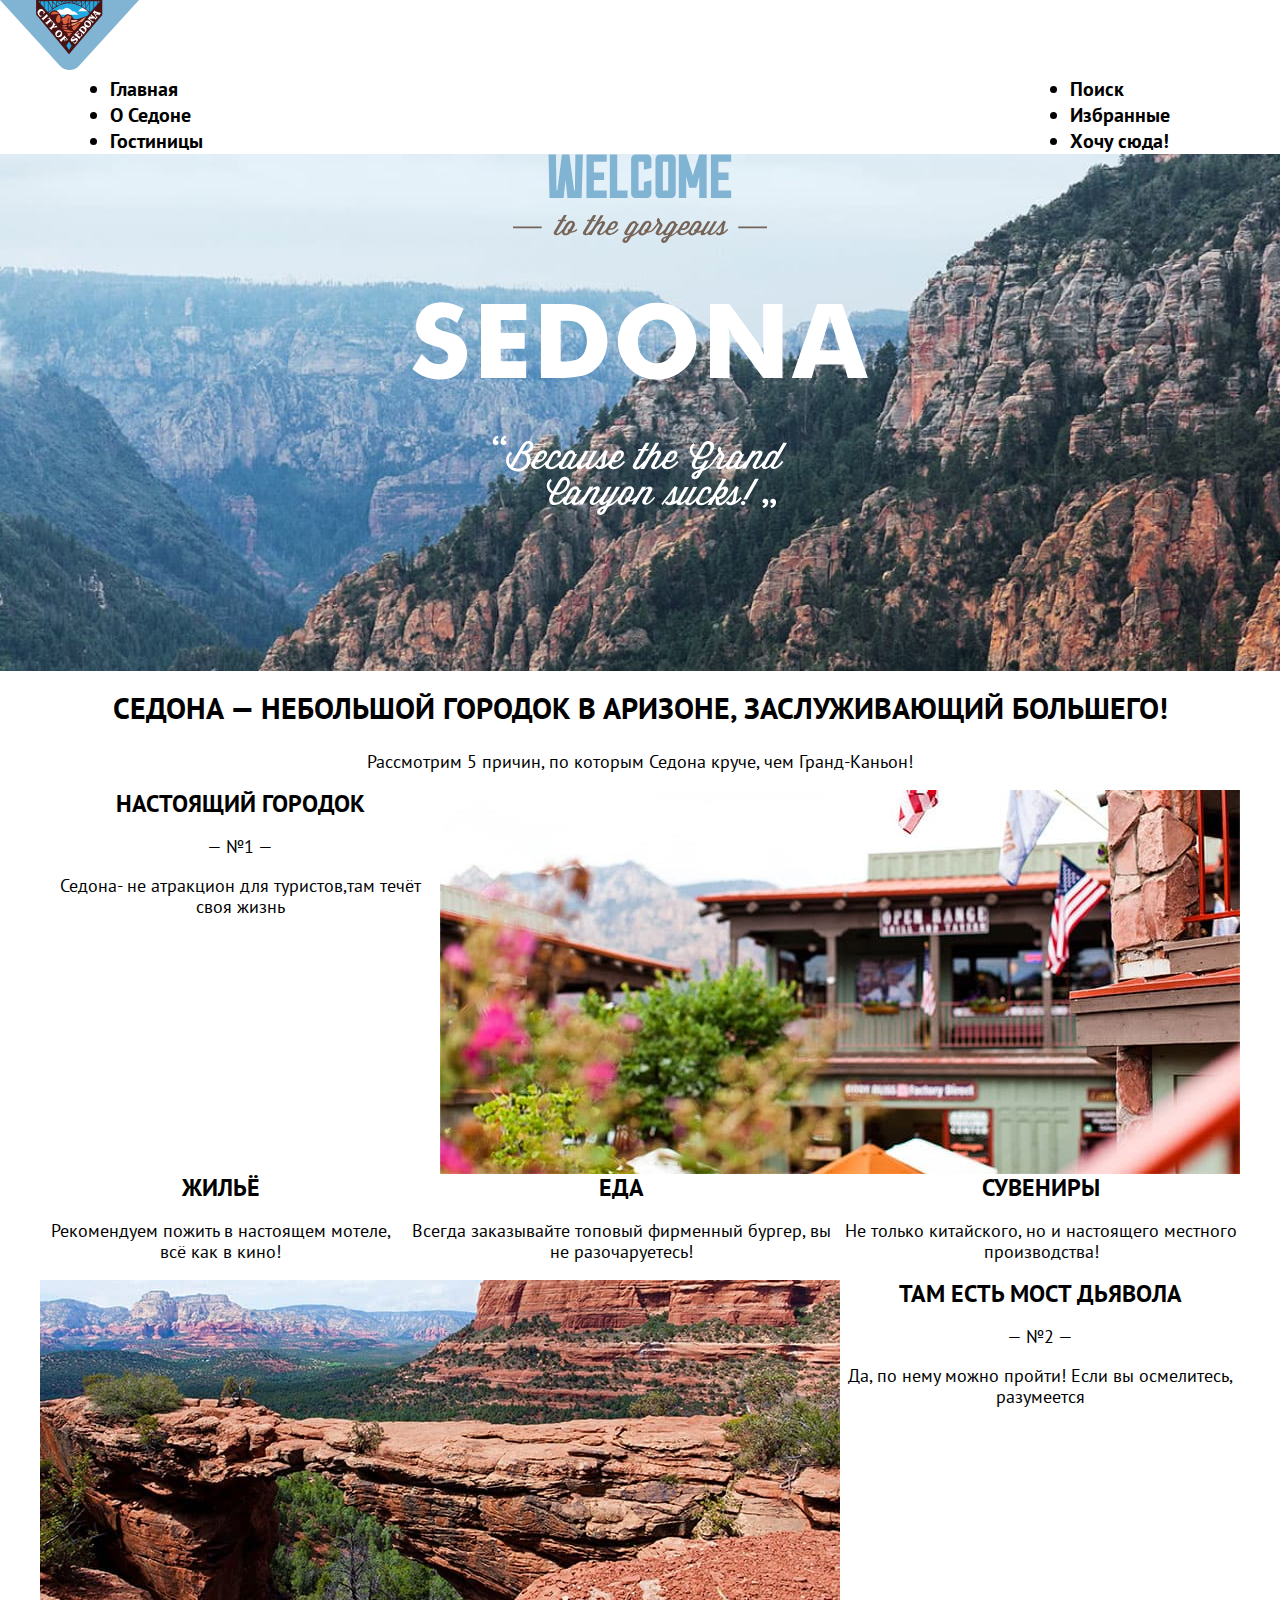
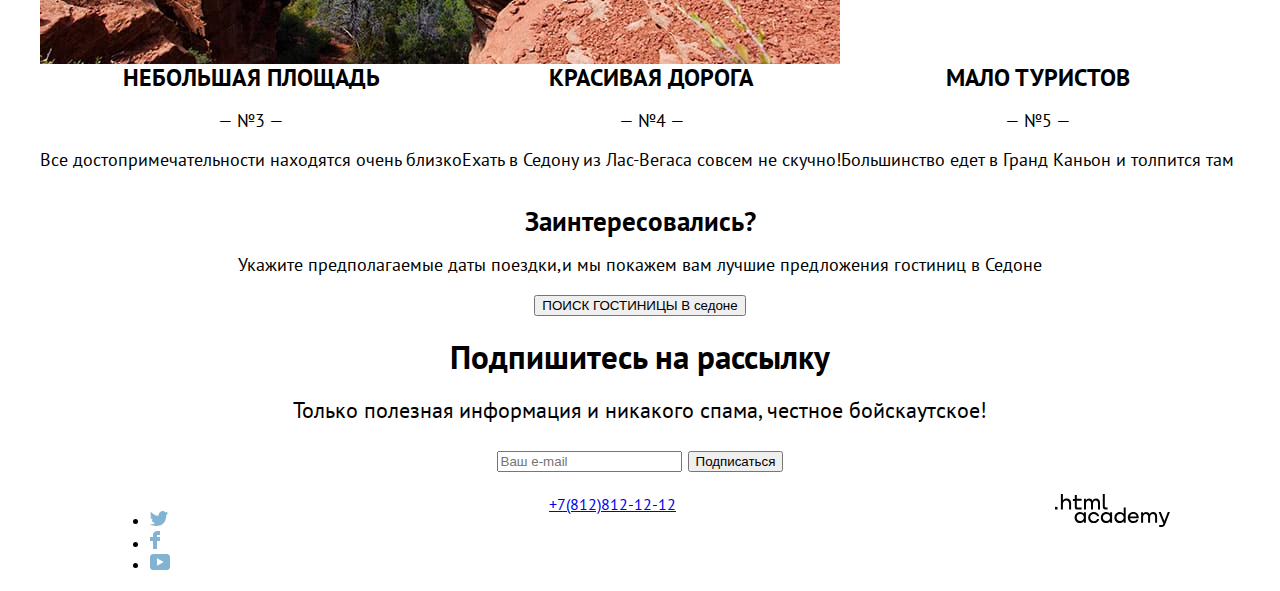
<file: index.html>
<!DOCTYPE html>
<html lang="ru">

<head>
  <meta charset="utf-8">
  <title>HTML Academy: Седона</title>

  <link rel="stylesheet" href="./styles/style.css">

</head>

<body>
  <header class="page-header">
    <img class="logo" src="./images/logo.svg" width="139" height="70" alt="Логотип">
    <nav class="navigation">
      <ul class="navigation-list">
        <li class="navigation-item">
          <a class="navigation-link" href="#">Главная</a>
        </li>
        <li class="navigation-item">
          <a class="navigation-link" href="#">О Седоне</a>
        </li>
        <li class="navigation-item">
          <a class="navigation-link" href="catalog.html">Гостиницы</a>
        </li>
      </ul>
      <ul class="navigation-user">
        <li class="navigation-item">
          <a class="navigation-link" href="#">
            <span class="visually-hidden">Поиск</span>
          </a>
        </li>
        <li class="navigation-item">
          <a class="navigation-link" href="#">
            <span class="visually-hidden">Избранные</span>
          </a>
        </li>
        <li class="navigation-item">
          <a class="navigation-link" href="#">
            <span class="visually-hidden">Хочу сюда!</span>
          </a>
        </li>
      </ul>
    </nav>
  </header>
  <main class="main-container main-index">
    <div class="page-container">
      <section class="main-logo">
        <img class="welcome" src="./images/welcome.svg" width="187.7" height="44.7px" alt="Добро пожаловать"><br>
        <img class="gorgeous" src="./images/to_the_gorgeous.svg" width="256" height="28.78px" alt="Описание"><br>
        <img class="discription" src="./images/sedona.svg" width="456.7" height="212.77px" alt="Описание"><br>
      </section>
      <section class="information">
        <h2 class="information-title">Седона — небольшой городок в Аризоне, заслуживающий большего!</h2>
        <p>Рассмотрим 5 причин, по которым Седона круче, чем Гранд-Каньон!</p>

        <section class="advantages">
          <div>
            <div>
              <h3>Настоящий городок</h3>
              <p>— №1 —</p>
              <p>Седона- не атракцион для туристов,там течёт своя жизнь</p>
            </div>
            <img src="./images/index-photo-1.jpg" alt="Настоящий городок" width="800px" height="384px">
          </div>
          <div>
            <div>
              <h3>Жильё</h3>
              <p>Рекомендуем пожить в настоящем мотеле, всё как в кино!</p>
            </div>
            <div>
              <h3>Еда</h3>
              <p>Всегда заказывайте топовый фирменный бургер, вы не разочаруетесь!</p>
            </div>
            <div>
              <h3>Сувениры</h3>
              <p>Не только китайского, но и настоящего местного производства!</p>
            </div>
          </div>
          <div>
            <img src="./images/index-photo-2.jpg" alt="Мост дьявола--" width="800px" height="384px">
            <div>
              <h3>Там есть мост дьявола</h3>
              <p>— №2 —</p>
              <p>Да, по нему можно пройти! Если вы осмелитесь, разумеется</p>
            </div>
          </div>
          <div>
            <div>
              <h3>Небольшая площадь</h3>
              <p>— №3 —</p>
              <p>Все достопримечательности находятся очень близко</p>
            </div>
            <div>
              <h3>Красивая дорога
              </h3>
              <p>— №4 —</p>
              <p>Ехать в Седону из Лас-Вегаса совсем не скучно!</p>
            </div>
            <div>
              <h3>Мало туристов</h3>
              <p>— №5 —</p>
              <p>Большинство едет в Гранд Каньон и толпится там</p>
            </div>
          </div>
        </section>
        <section class="services">
          <h2>Заинтересовались?</h2>
          <p>Укажите предполагаемые даты поездки,и мы покажем вам лучшие предложения гостиниц в Седоне</p>
          <button>ПОИСК ГОСТИНИЦЫ В седоне</button>
        </section>
        <section class="spam">
          <h2>Подпишитесь на рассылку</h2>
          <p>Только полезная информация и никакого спама, честное бойскаутское!</p>
          <p>
            <input type="text" placeholder="Ваш e-mail">
            <button class="button" type="submit">Подписаться</button>
          </p>
        </section>
      </section>
    </div>
  </main>
  <footer>
    <ul class="social-list">
      <li class="social-item">
        <a class="social-link" href="https://twitter.com/htmlacademy_ru">
          <img src="./images/social-twitter.svg" width="18" height="15" alt="Твиттер">
        </a>
      </li>
      <li class="social-item">
        <a class="social-link" href="https://www.facebook.com/htmlacademy">
          <img src="./images/social-facebook.svg" width="10" height="18" alt="Фэйсбук">
        </a>
      </li>
      <li class="social-item">
        <a class="social-link" href="https://www.youtube.com/c/HTMLAcademyRUS">
          <img src="./images/social-youtube.svg" width="20" height="16" alt="Ютуб">
        </a>
      </li>
    </ul>
    <a href="tel:+78128121212">+7(812)812-12-12</a>
    <a class="social-link" href="https://htmlacademy.ru/"><img src="./images/logo_htmlacademy.svg" width="115"
        height="34" alt="Логотип академии">
    </a>
  </footer>
</body>

</html>
</file>
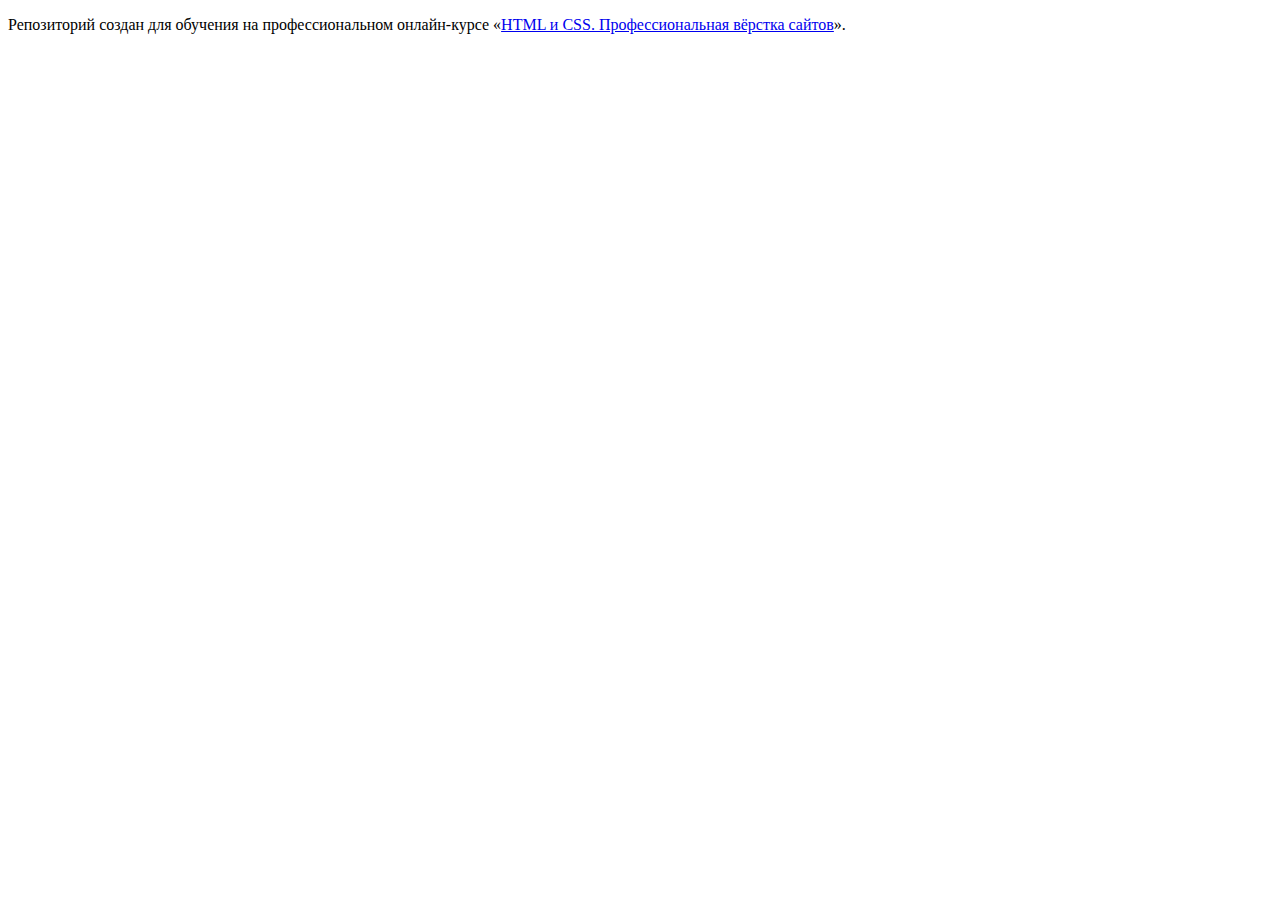
<file: 1/index.html>
<!DOCTYPE html>
<html lang="ru">
  <head>
    <meta charset="utf-8">
    <title>HTML Academy: Седона</title>
    <base href="https://htmlacademy-htmlcss.github.io/1984449-sedona-33/1/">
</head>
  <body>

    <p>Репозиторий создан для обучения на профессиональном онлайн‑курсе «<a href="https://htmlacademy.ru/intensive/htmlcss">HTML и CSS. Профессиональная вёрстка сайтов</a>».</p>

  </body>
</html>
</file>
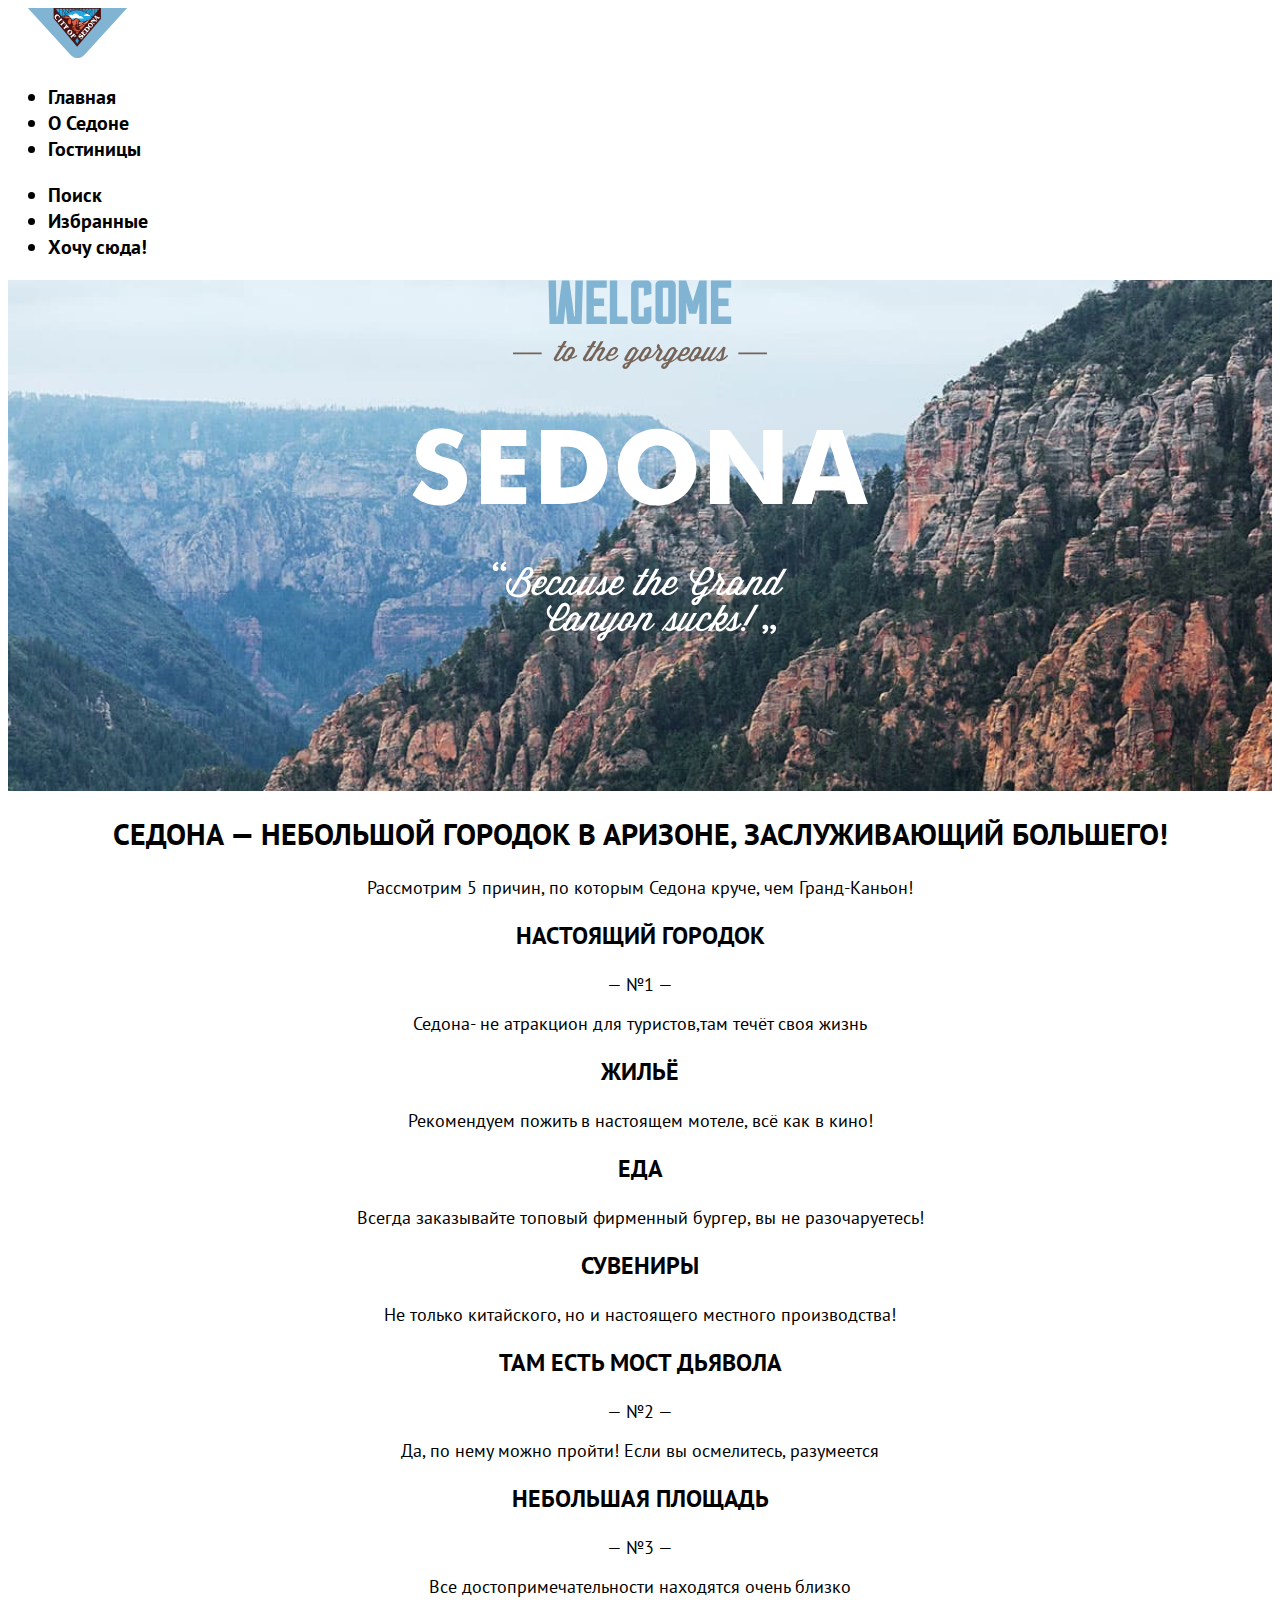
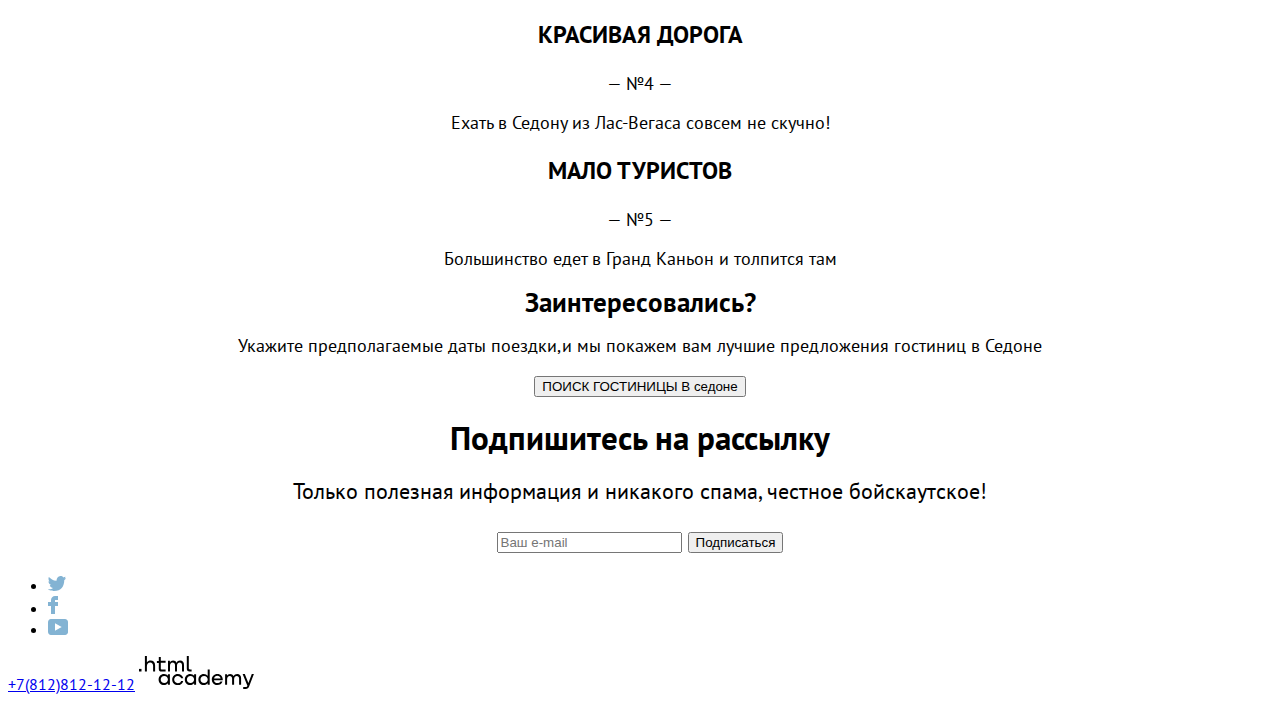
<file: 4/index.html>
<!DOCTYPE html>
<html lang="ru">

<head>
  <meta charset="utf-8">
  <title>HTML Academy: Седона</title>
  
  <link rel="stylesheet" href="./styles/style.css">
  
  <base href="https://htmlacademy-htmlcss.github.io/1984449-sedona-33/4/">
</head>

<body>
  <header class="page-header">
    <img class="logo" src="./images/logo.svg" width="139" height="50" alt="Логотип">
    <nav class="navigation">
      <ul class="navigation-list">
        <li class="navigation-item">
          <a class="navigation-link" href="#">Главная</a>
        </li>
        <li class="navigation-item">
          <a class="navigation-link" href="#">О Седоне</a>
        </li>
        <li class="navigation-item">
          <a class="navigation-link" href="catalog.html">Гостиницы</a>
        </li>
      </ul>
      <ul class="navigation-user">
        <li class="navigation-item">
          <a class="navigation-link" href="#">
            <span class="visually-hidden">Поиск</span>
          </a>
        </li>
        <li class="navigation-item">
          <a class="navigation-link" href="#">
            <span class="visually-hidden">Избранные</span>
          </a>
        </li>
        <li class="navigation-item">
          <a class="navigation-link" href="#">
            <span class="visually-hidden">Хочу сюда!</span>
          </a>
        </li>
      </ul>
    </nav>
  </header>
  <main class="main-index">
    <section class="main-logo">
      <img class="welcome" src="./images/welcome.svg" width="187.7" height="44.7px" alt="Добро пожаловать"><br>
      <img class="gorgeous" src="./images/to_the_gorgeous.svg" width="256" height="28.78px" alt="Описание"><br>
      <img class="discription" src="./images/sedona.svg" width="456.7" height="212.77px" alt="Описание"><br>
    </section>
    <section class="information">
      <h2 class="information-title">Седона — небольшой городок в Аризоне, заслуживающий большего!</h2>
      <p>Рассмотрим 5 причин, по которым Седона круче, чем Гранд-Каньон!</p>
      
      <section class="advantages">
        <div>
          <div>
            <h3>Настоящий городок</h3>
            <p>— №1 —</p>
            <p>Седона- не атракцион для туристов,там течёт своя жизнь</p>
          </div>
        </div>
        <div>
          <h3>Жильё</h3>
          <p>Рекомендуем пожить в настоящем мотеле, всё как в кино!</p>
        </div>
        <div>
          <h3>Еда</h3>
          <p>Всегда заказывайте топовый фирменный бургер, вы не разочаруетесь!</p>
        </div>
        <div>
          <h3>Сувениры</h3>
          <p>Не только китайского, но и настоящего местного производства!</p>
        </div>
        <div>
          <h3>Там есть мост дьявола</h3>
          <p>— №2 —</p>
          <p>Да, по нему можно пройти! Если вы осмелитесь, разумеется</p>
        </div>
        <div>
          <h3>Небольшая площадь</h3>
          <p>— №3 —</p>
          <p>Все достопримечательности находятся очень близко</p>
        </div>
        <div>
          <h3>Красивая
            дорога</h3>
          <p>— №4 —</p>
          <p>Ехать в Седону из Лас-Вегаса совсем не скучно!</p>
        </div>
        <div>
          <h3>Мало туристов</h3>
          <p>— №5 —</p>
          <p>Большинство едет в Гранд Каньон и толпится там</p>
        </div>
      </section>
      <section class="services">
        <h2>Заинтересовались?</h2>
        <p>Укажите предполагаемые даты поездки,и мы покажем вам лучшие предложения гостиниц в Седоне</p>
        <button>ПОИСК ГОСТИНИЦЫ В седоне</button>
      </section>
      <section class="spam">
        <h2>Подпишитесь на рассылку</h2>
        <p>Только полезная информация и никакого спама, честное бойскаутское!</p>
        <p>
          <input type="text" placeholder="Ваш e-mail">
          <button class="button" type="submit">Подписаться</button>
        </p>
      </section>
    </section>
  </main>
  <footer>
    <ul class="social-list">
      <li class="social-item">
        <a class="social-link" href="https://twitter.com/htmlacademy_ru">
          <img src="./images/social-twitter.svg" width="18" height="15" alt="Твиттер">
        </a>
      </li>
      <li class="social-item">
        <a class="social-link" href="https://www.facebook.com/htmlacademy">
          <img src="./images/social-facebook.svg" width="10" height="18" alt="Фэйсбук">
        </a>
      </li>
      <li class="social-item">
        <a class="social-link" href="https://www.youtube.com/c/HTMLAcademyRUS">
          <img src="./images/social-youtube.svg" width="20" height="16" alt="Ютуб">
        </a>
      </li>
    </ul>
    <a href="tel:+78128121212">+7(812)812-12-12</a>
    <a class="social-link" href="https://htmlacademy.ru/"><img src="./images/logo_htmlacademy.svg" width="115" height="34" alt="Логотип академии">
    </a>
  </footer>
</body>
</html>
</file>
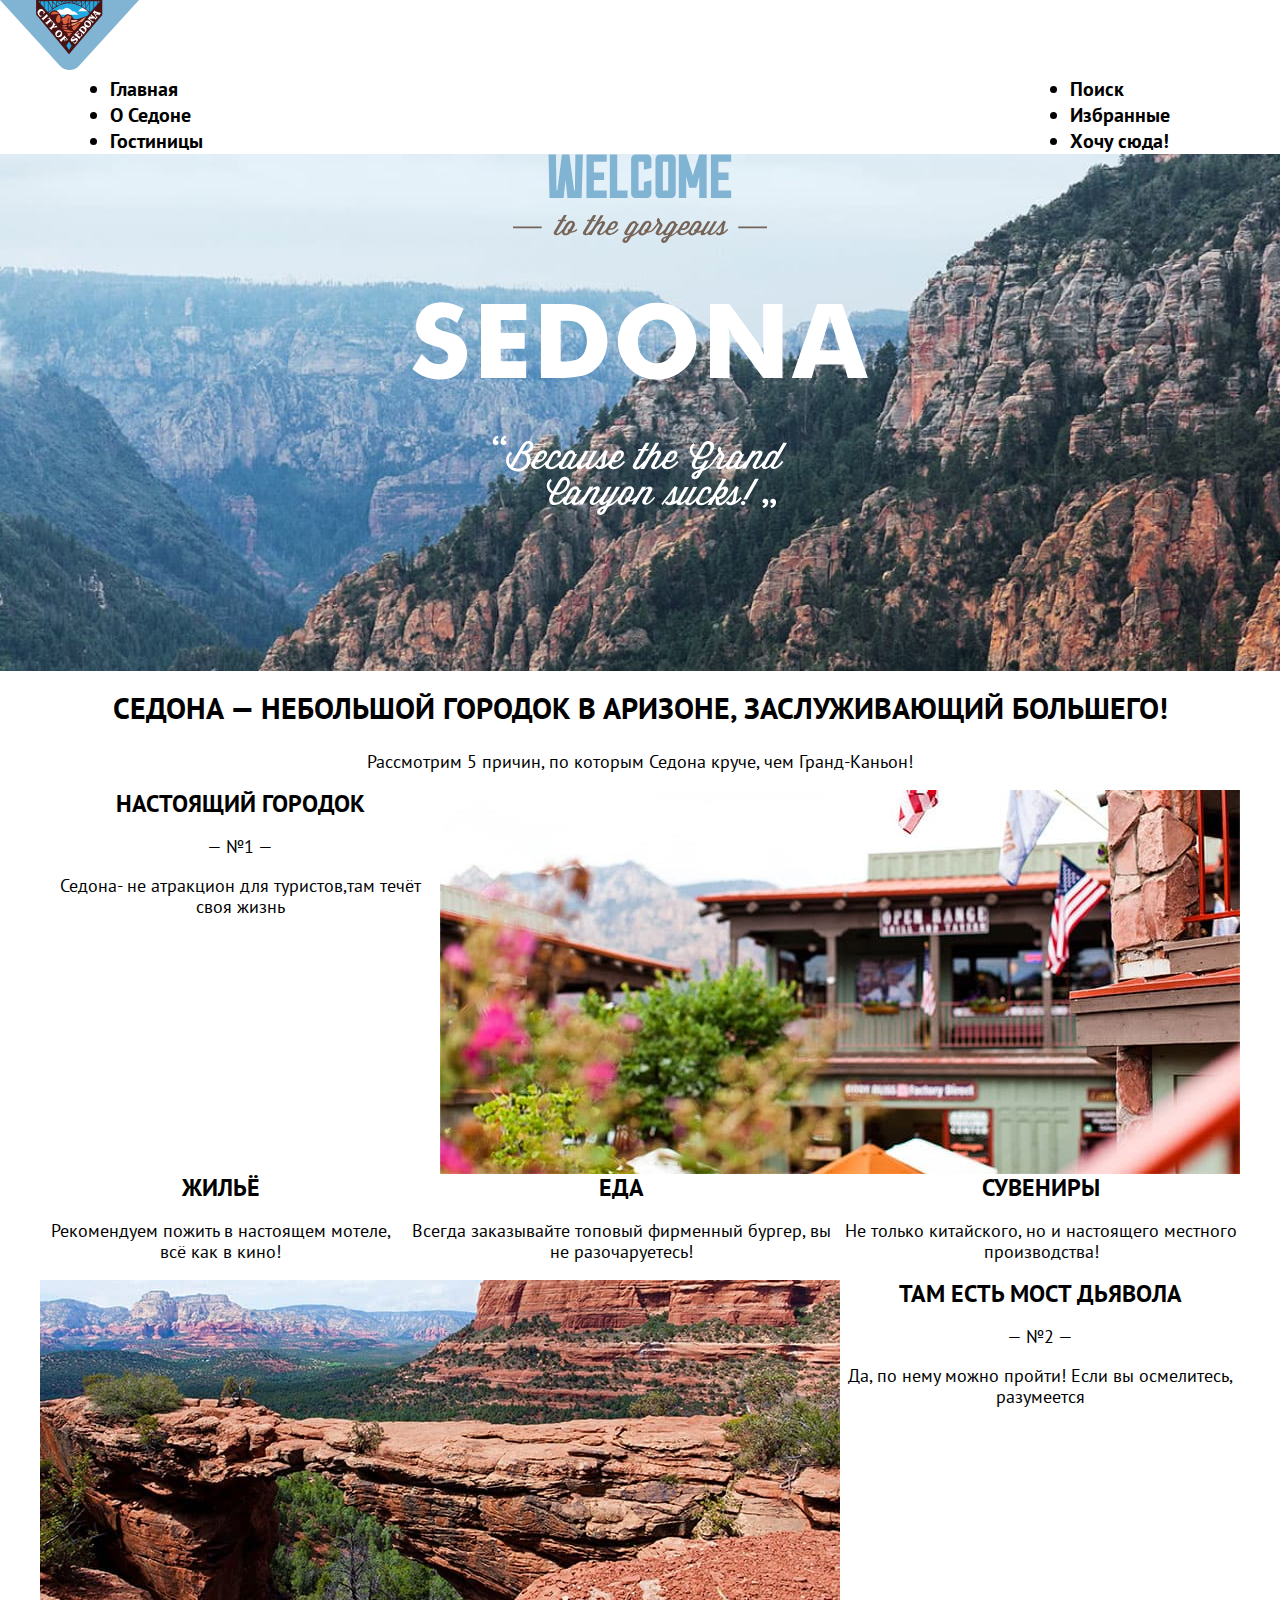
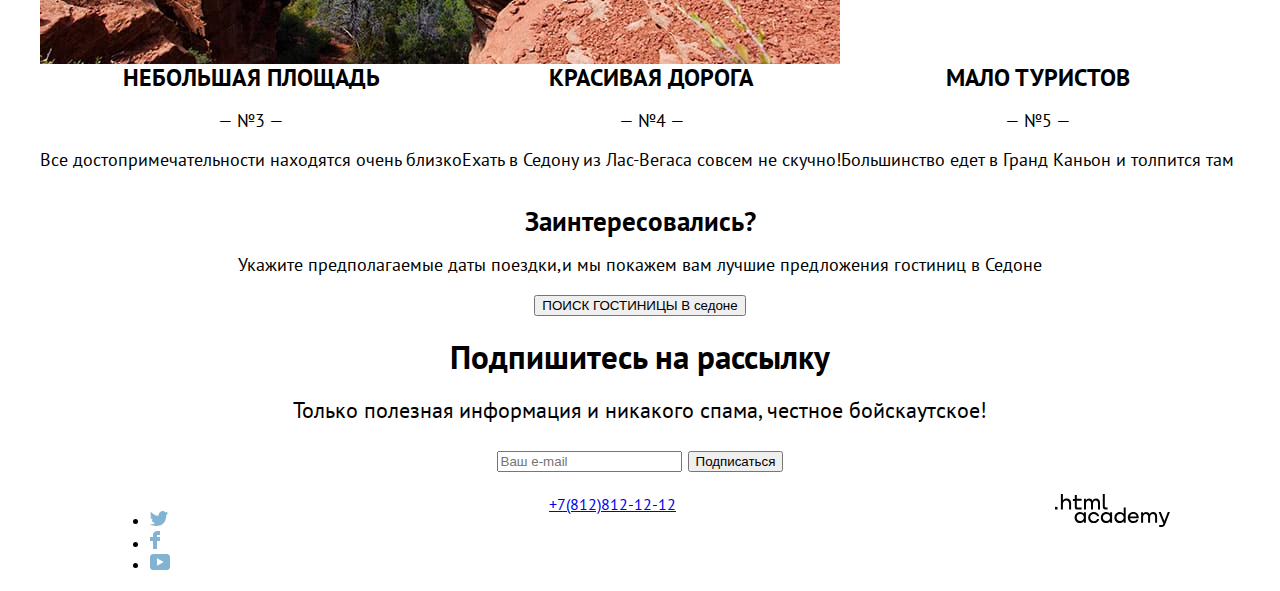
<file: 5/index.html>
<!DOCTYPE html>
<html lang="ru">

<head>
    <meta charset="utf-8">
    <title>HTML Academy: Седона</title>

    <link rel="stylesheet" href="./styles/style.css">

  <base href="https://htmlacademy-htmlcss.github.io/1984449-sedona-33/5/">
</head>

<body>
    <header class="page-header">
        <img class="logo" src="./images/logo.svg" width="139" height="70" alt="Логотип">
        <nav class="navigation">
            <ul class="navigation-list">
                <li class="navigation-item">
                    <a class="navigation-link" href="#">Главная</a>
                </li>
                <li class="navigation-item">
                    <a class="navigation-link" href="#">О Седоне</a>
                </li>
                <li class="navigation-item">
                    <a class="navigation-link" href="catalog.html">Гостиницы</a>
                </li>
            </ul>
            <ul class="navigation-user">
                <li class="navigation-item">
                    <a class="navigation-link" href="#">
                        <span class="visually-hidden">Поиск</span>
                    </a>
                </li>
                <li class="navigation-item">
                    <a class="navigation-link" href="#">
                        <span class="visually-hidden">Избранные</span>
                    </a>
                </li>
                <li class="navigation-item">
                    <a class="navigation-link" href="#">
                        <span class="visually-hidden">Хочу сюда!</span>
                    </a>
                </li>
            </ul>
        </nav>
    </header>
    <main class="main-container main-index">
        <div class="page-container">
            <section class="main-logo">
                <img class="welcome" src="./images/welcome.svg" width="187.7" height="44.7px" alt="Добро пожаловать"><br>
                <img class="gorgeous" src="./images/to_the_gorgeous.svg" width="256" height="28.78px" alt="Описание"><br>
                <img class="discription" src="./images/sedona.svg" width="456.7" height="212.77px" alt="Описание"><br>
            </section>
            <section class="information">
                <h2 class="information-title">Седона — небольшой городок в Аризоне, заслуживающий большего!</h2>
                <p>Рассмотрим 5 причин, по которым Седона круче, чем Гранд-Каньон!</p>

                <section class="advantages">
                    <div>
                        <div>
                            <h3>Настоящий городок</h3>
                            <p>— №1 —</p>
                            <p>Седона- не атракцион для туристов,там течёт своя жизнь</p>
                        </div>
                        <img src="./images/index-photo-1.jpg" alt="Настоящий городок" width="800px" height="384px">
                    </div>
                    <div>
                        <div>
                            <h3>Жильё</h3>
                            <p>Рекомендуем пожить в настоящем мотеле, всё как в кино!</p>
                        </div>
                        <div>
                            <h3>Еда</h3>
                            <p>Всегда заказывайте топовый фирменный бургер, вы не разочаруетесь!</p>
                        </div>
                        <div>
                            <h3>Сувениры</h3>
                            <p>Не только китайского, но и настоящего местного производства!</p>
                        </div>
                    </div>
                    <div>
                        <img src="./images/index-photo-2.jpg" alt="Мост дьявола--" width="800px" height="384px">
                        <div>
                            <h3>Там есть мост дьявола</h3>
                            <p>— №2 —</p>
                            <p>Да, по нему можно пройти! Если вы осмелитесь, разумеется</p>
                        </div>
                    </div>
                    <div>
                        <div>
                            <h3>Небольшая площадь</h3>
                            <p>— №3 —</p>
                            <p>Все достопримечательности находятся очень близко</p>
                        </div>
                        <div>
                            <h3>Красивая дорога
                            </h3>
                            <p>— №4 —</p>
                            <p>Ехать в Седону из Лас-Вегаса совсем не скучно!</p>
                        </div>
                        <div>
                            <h3>Мало туристов</h3>
                            <p>— №5 —</p>
                            <p>Большинство едет в Гранд Каньон и толпится там</p>
                        </div>
                    </div>
                </section>
                <section class="services">
                    <h2>Заинтересовались?</h2>
                    <p>Укажите предполагаемые даты поездки,и мы покажем вам лучшие предложения гостиниц в Седоне</p>
                    <button>ПОИСК ГОСТИНИЦЫ В седоне</button>
                </section>
                <section class="spam">
                    <h2>Подпишитесь на рассылку</h2>
                    <p>Только полезная информация и никакого спама, честное бойскаутское!</p>
                    <p>
                        <input type="text" placeholder="Ваш e-mail">
                        <button class="button" type="submit">Подписаться</button>
                    </p>
                </section>
            </section>
        </div>
    </main>
    <footer>
        <ul class="social-list">
            <li class="social-item">
                <a class="social-link" href="https://twitter.com/htmlacademy_ru">
                    <img src="./images/social-twitter.svg" width="18" height="15" alt="Твиттер">
                </a>
            </li>
            <li class="social-item">
                <a class="social-link" href="https://www.facebook.com/htmlacademy">
                    <img src="./images/social-facebook.svg" width="10" height="18" alt="Фэйсбук">
                </a>
            </li>
            <li class="social-item">
                <a class="social-link" href="https://www.youtube.com/c/HTMLAcademyRUS">
                    <img src="./images/social-youtube.svg" width="20" height="16" alt="Ютуб">
                </a>
            </li>
        </ul>
        <a href="tel:+78128121212">+7(812)812-12-12</a>
        <a class="social-link" href="https://htmlacademy.ru/"><img src="./images/logo_htmlacademy.svg" width="115" height="34" alt="Логотип академии">
        </a>
    </footer>
</body>

</html>
</file>
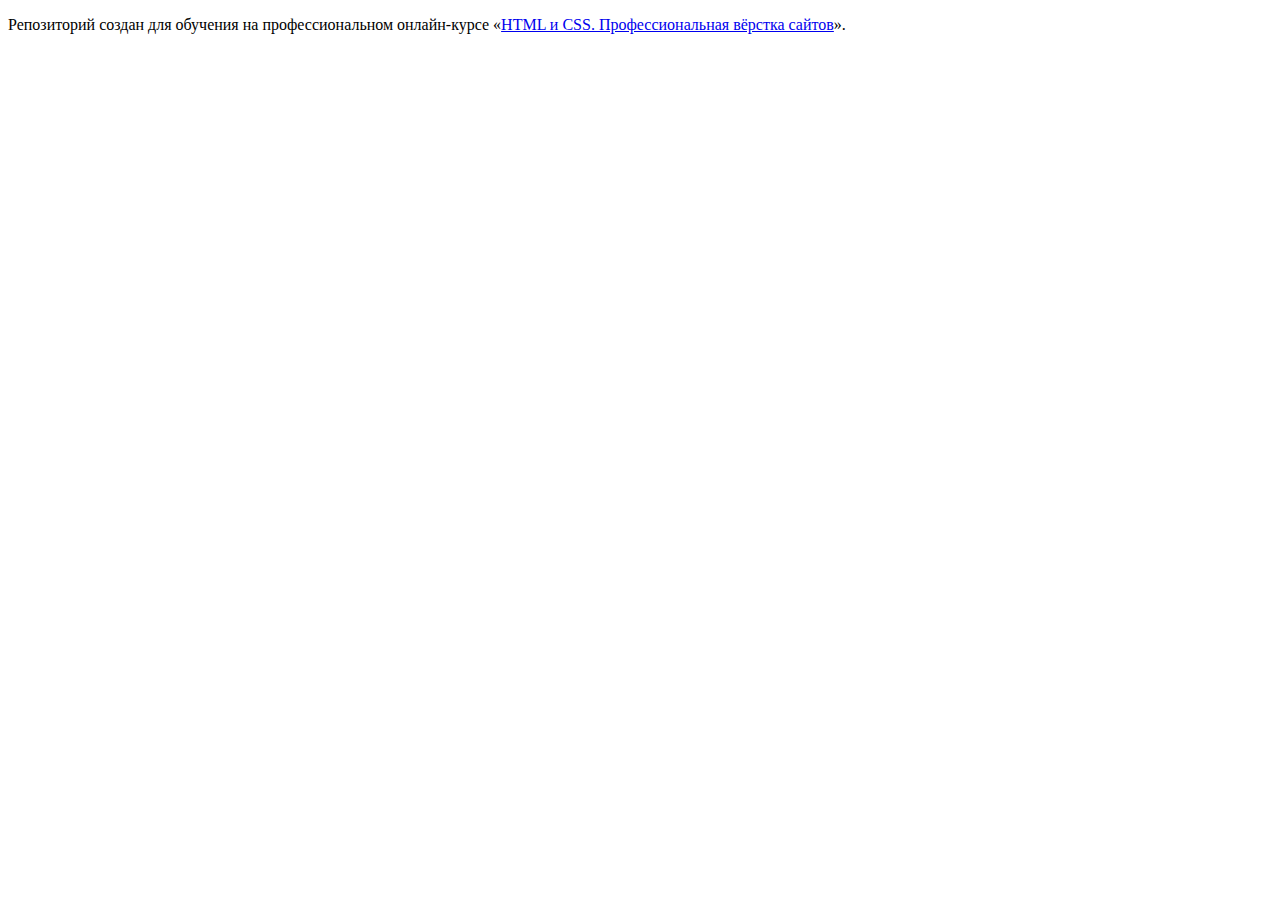
<file: master/index.html>
<!DOCTYPE html>
<html lang="ru">
  <head>
    <meta charset="utf-8">
    <title>HTML Academy: Седона</title>
    <base href="https://htmlacademy-htmlcss.github.io/1984449-sedona-33/master/">
</head>
  <body>

    <p>Репозиторий создан для обучения на профессиональном онлайн‑курсе «<a href="https://htmlacademy.ru/intensive/htmlcss">HTML и CSS. Профессиональная вёрстка сайтов</a>».</p>

  </body>
</html>
</file>
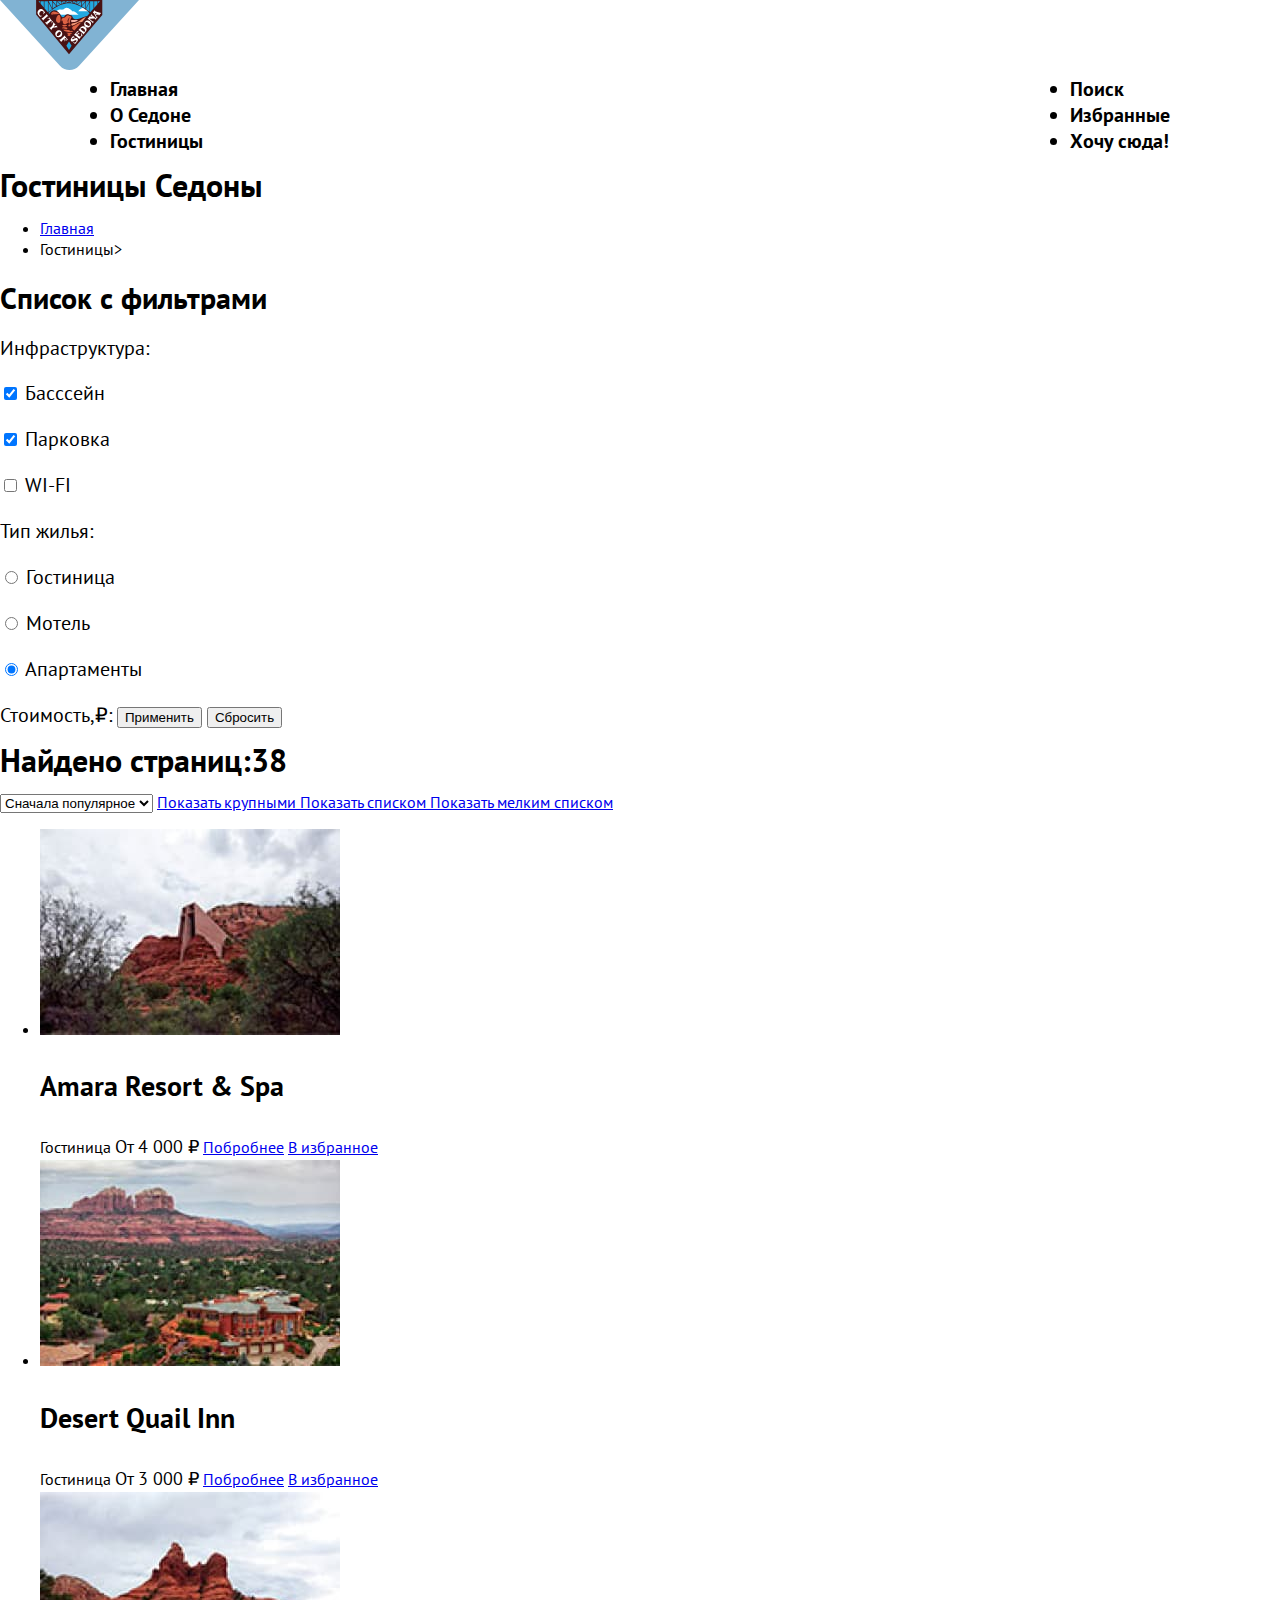
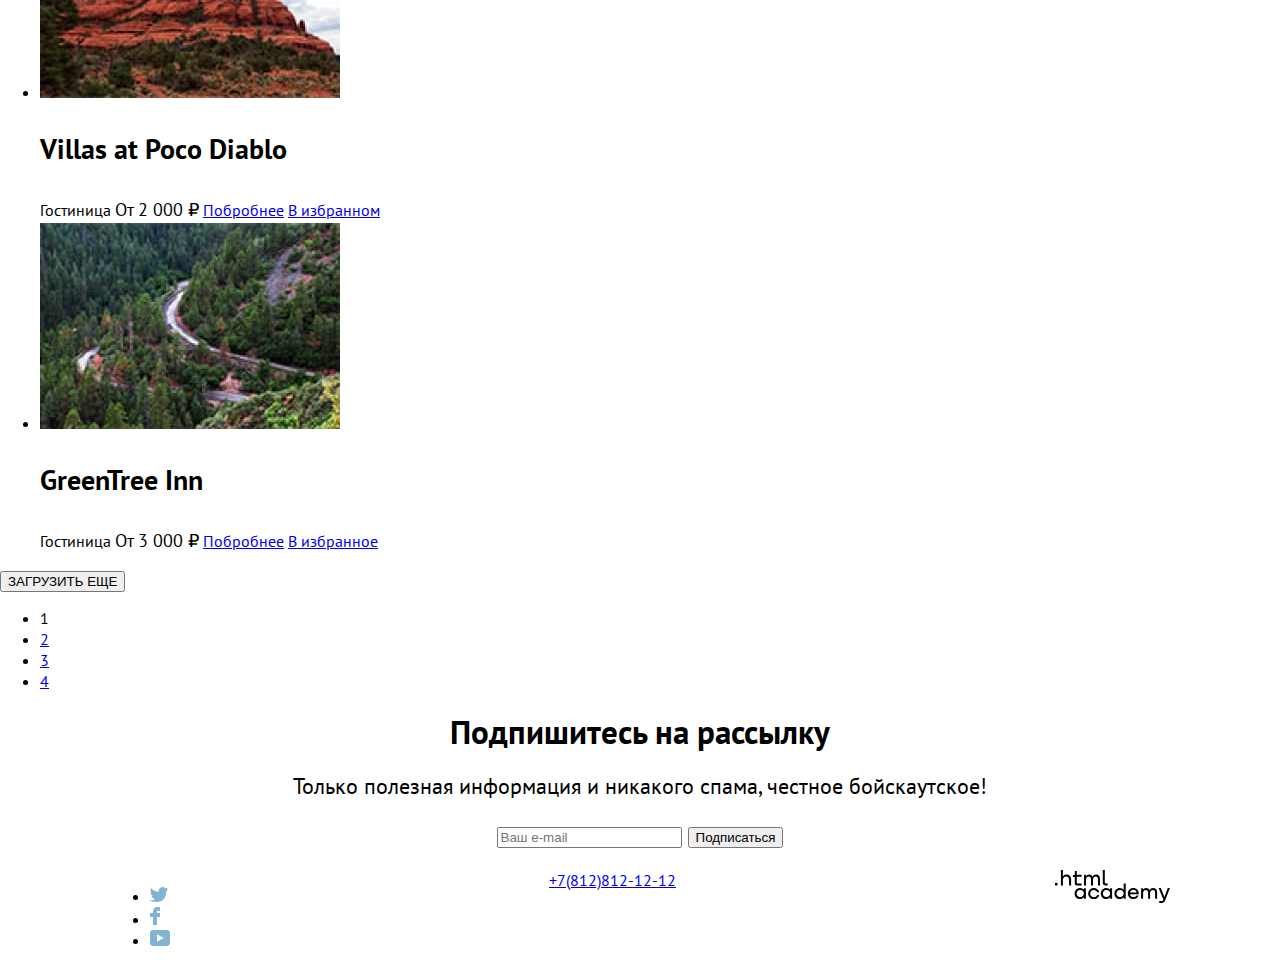
<file: catalog.html>
<!DOCTYPE html>
<html lang="ru">

<head>
  <meta charset="utf-8">
  <title>HTML Academy: Седона, Гостиницы</title>
  <link rel="stylesheet" href="./styles/style.css">
</head>

<body>
  <header class="page-header">
    <a class="navigation-logo" href="index.html">
      <img class="logo" src="./images/logo.svg" alt="Логотип">
    </a>
    <nav class="navigation">
      <ul class="navigation-list">
        <li class="navigation-item">
          <a class="navigation-link" href="index.html">Главная</a>
        </li>
        <li class="navigation-item">
          <a class="navigation-link" href="#">О Седоне</a>
        </li>
        <li class="navigation-item">
          <a class="navigation-link navugation-link-current" href="catalog.html">Гостиницы</a>
        </li>
      </ul>
      <ul class="navigation-user">
        <li class="navigation-item">
          <a class="navigation-link" href="#">
            <span class="visually-hidden">Поиск</span>
          </a>
        </li>
        <li class="navigation-item">
          <a class="navigation-link" href="#">
            <span class="visually-hidden">Избранные</span>
          </a>
        </li>
        <li class="navigation-item">
          <a class="navigation-link" href="#">
            <span class="visually-hidden">Хочу сюда!</span>
          </a>
        </li>
      </ul>
    </nav>
  </header>
  <main class="main-inner">
    <header class="inner-header">
      <h1 class="inner-header-tittle">Гостиницы Седоны</h1>
      <ul class="breadcrumbs">
        <li class="breadcrumbs-item">
          <a class="breadcrambs-link" href="index.html">Главная</a>
        </li>
        <li class="breadcrumbs-item">
          <a class="breadcrumbs-link">Гостиницы></a>
        </li>
      </ul>
    </header>
    <section class="catalog-products">
      <h2 class="visually-hidden">Список с фильтрами</h2>
      <span class="catalog-list">Инфраструктура:</span>
      <p>
        <label>
          <input type="checkbox" checked>
          Басссейн
        </label>
      </p>
      <p>
        <label>
          <input type="checkbox" checked>
          Парковка
        </label>
      </p>
      <p>
        <label>
          <input type="checkbox">
          WI-FI
        </label>
      </p>
      <span>Тип жилья:</span>
      <p>
        <label>
          <input name="list" type="radio" value="hotel">
          Гостиница
        </label>
      </p>
      <p>
        <label>
          <input name="list" type="radio" value="motel">
          Мотель
        </label>
      </p>
      <p>
        <label>
          <input name="list" type="radio" value="apartaments" checked>
          Апартаменты
        </label>
      </p>
      <span>Стоимость,₽:</span>
      <button>Применить</button>
      <button>Сбросить</button>
    </section>
    <h1>Найдено страниц:38</h1>
    <select class="select-control" aria-label="Сортировка">
      <option value="popular">Сначала популярное</option>
      <option value="cheap">Сначала дешёвое</option>
      <option value="expensive">Сначала дорогое</option>
    </select>
    <a href="#" class="button button-light">
      <span class="visually-hidden">Показать крупными</span>
    </a>
    <a href="#" class="button button-light">
      <span class="visually-hidden">Показать списком</span>
    </a>
    <a href="#" class="button button-light">
      <span class="visually-hidden">Показать мелким списком</span>
    </a>
    <ul class="product-list">
      <li class="product-card">
        <a class="product-card-link" href="product.html">
          <img class="product-card-image" src="./images/hotels/hotel-1.jpg" width="300" height="206"
            alt="Amara Resort & Spa">
          <h3 class="product-card-title">Amara Resort & Spa</h3>
        </a>
        <span>Гостиница</span>
        <span class="product-card-price">От 4 000 ₽</span>
        <a class="product-card-button button" href="#">Побробнее</a>
        <a class="product-card-button button" href="#">В избранное</a>
      </li>
      <li class="product-card">
        <a class="product-card-link" href="product.html">
          <img class="product-card-image" src="./images/hotels/hotel-2.jpg" width="300" height="206"
            alt="Desert Quail Inn">
          <h3 class="product-card-title">Desert Quail Inn</h3>
        </a>
        <span>Гостиница</span>
        <span class="product-card-price">От 3 000 ₽</span>
        <a class="product-card-button button" href="#">Побробнее</a>
        <a class="product-card-button button" href="#">В избранное</a>
      </li>
      <li class="product-card">
        <a class="product-card-link" href="product.html">
          <img class="product-card-image" src="./images/hotels/hotel-3.jpg" width="300" height="206"
            alt="Villas at Poco Diablo">
          <h3 class="product-card-title">Villas at Poco Diablo</h3>
        </a>
        <span>Гостиница</span>
        <span class="product-card-price">От 2 000 ₽</span>
        <a class="product-card-button button" href="#">Побробнее</a>
        <a class="product-card-button button" href="#">В избранном</a>
      </li>
      <li class="product-card">
        <a class="product-card-link" href="product.html">
          <img class="product-card-image" src="./images/hotels/hotel-4.jpg" width="300" height="206"
            alt="GreenTree Inn">
          <h3 class="product-card-title">GreenTree Inn</h3>
        </a>
        <span>Гостиница</span>
        <span class="product-card-price">От 3 000 ₽</span>
        <a class="product-card-button button" href="#">Побробнее</a>
        <a class="product-card-button button" href="#">В избранное</a>
      </li>
    </ul>
    <button class="button pagination-show-more" type="button">ЗАГРУЗИТЬ ЕЩЕ</button>
    <ul class="pagination">
      <li class="pagination-item">
        <a class="pagination-link pagination-current">1</a>
      </li>
      <li class="pagination-item">
        <a class="pagination-link" href="#">2</a>
      </li>
      <li class="pagination-item">
        <a class="pagination-link" href="#">3</a>
      </li>
      <li class="pagination-item">
        <a class="pagination-link" href="#">4</a>

      </li>
    </ul>
    <section class="spam">
      <h2>Подпишитесь на рассылку</h2>
      <p>Только полезная информация и никакого спама, честное бойскаутское!</p>
      <p>
        <input type="text" placeholder="Ваш e-mail">
        <button class="button" type="submit">Подписаться</button>
      </p>
    </section>
  </main>
  <footer>
    <ul class="social-list">
      <li class="social-item">
        <a class="social-link" href="https://twitter.com/htmlacademy_ru">
          <img src="./images/social-twitter.svg" width="18" height="15" alt="Твиттер">
        </a>
      </li>
      <li class="social-item">
        <a class="social-link" href="https://www.facebook.com/htmlacademy">
          <img src="./images/social-facebook.svg" width="10" height="18" alt="Фэйсбук">
        </a>
      </li>
      <li class="social-item">
        <a class="social-link" href="https://www.youtube.com/c/HTMLAcademyRUS">
          <img src="./images/social-youtube.svg" width="20" height="16" alt="Ютуб">
        </a>
      </li>
    </ul>
    <a href="tel:+78128121212">+7(812)812-12-12</a>
    <a class="social-link" href="https://htmlacademy.ru/"><img src="./images/logo_htmlacademy.svg" width="115"
        height="34" alt="Логотип академии">
    </a>
  </footer>
</body>

</html>
</file>
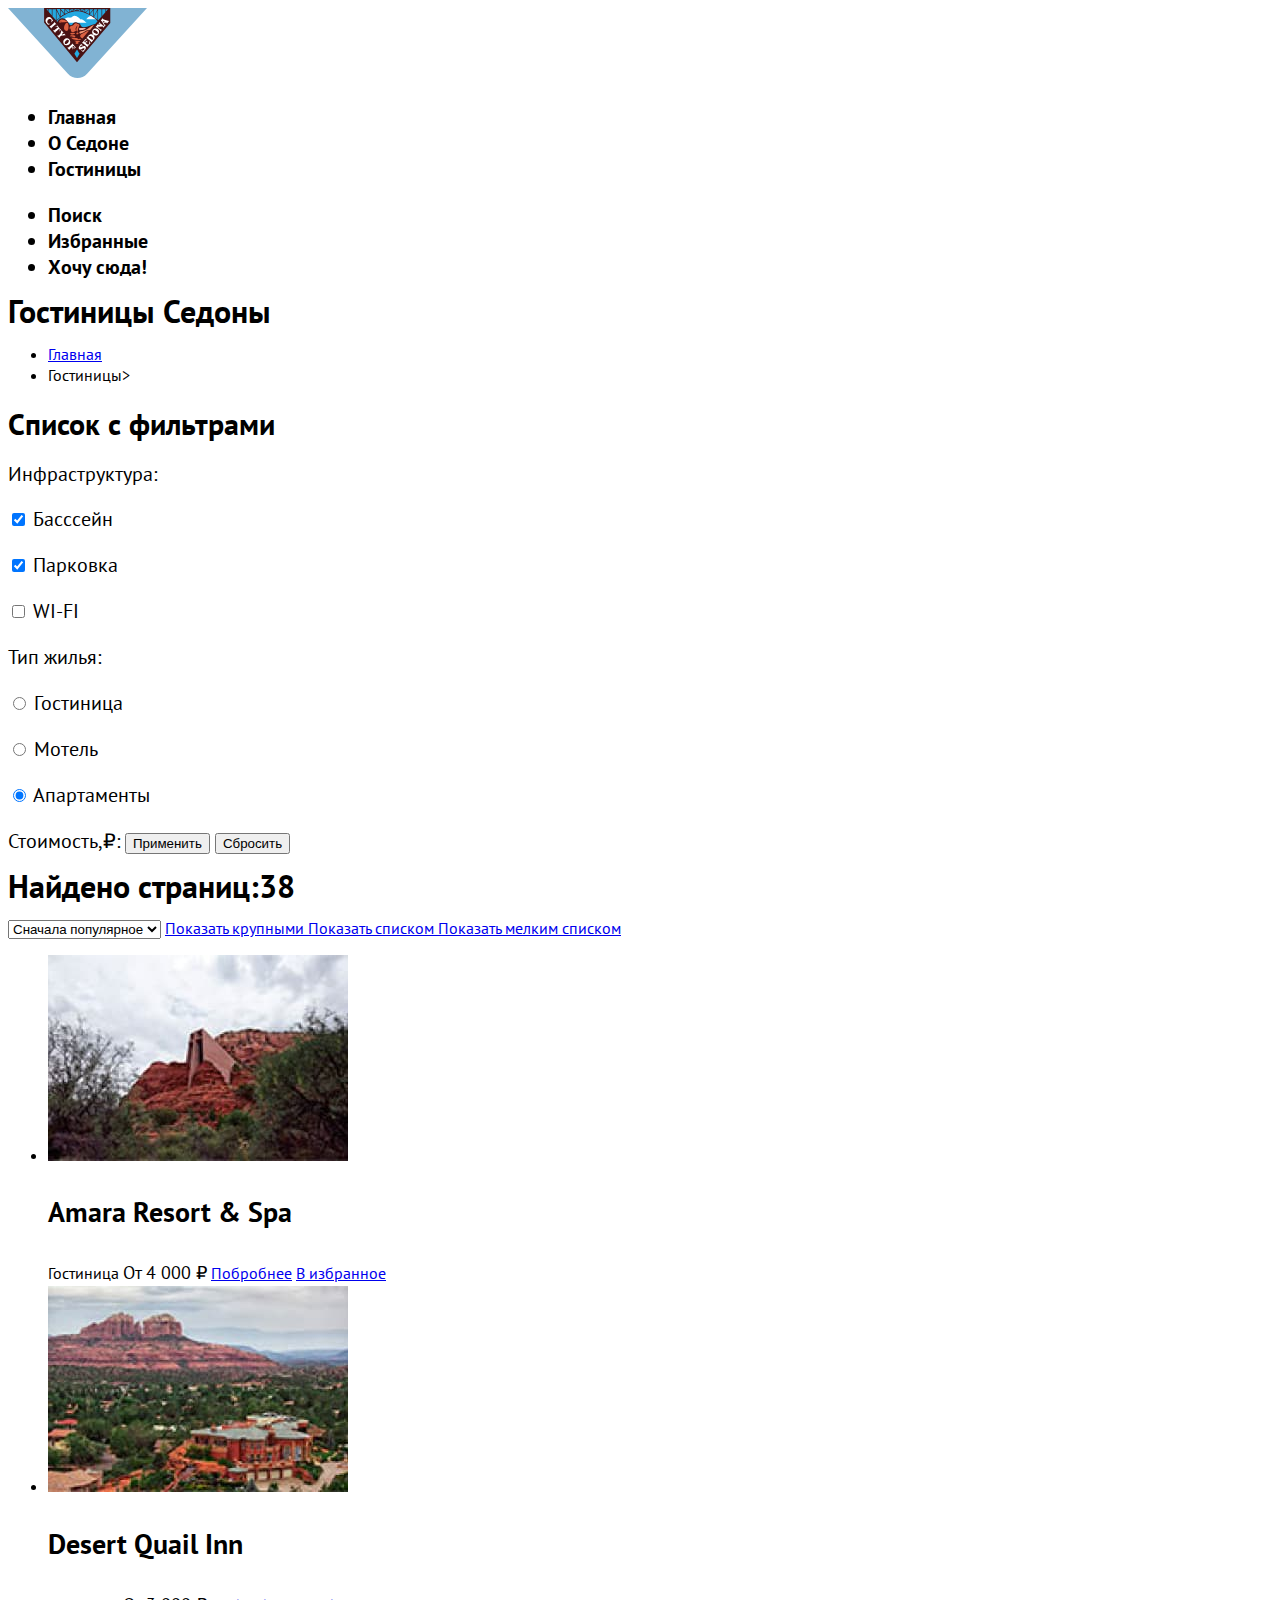
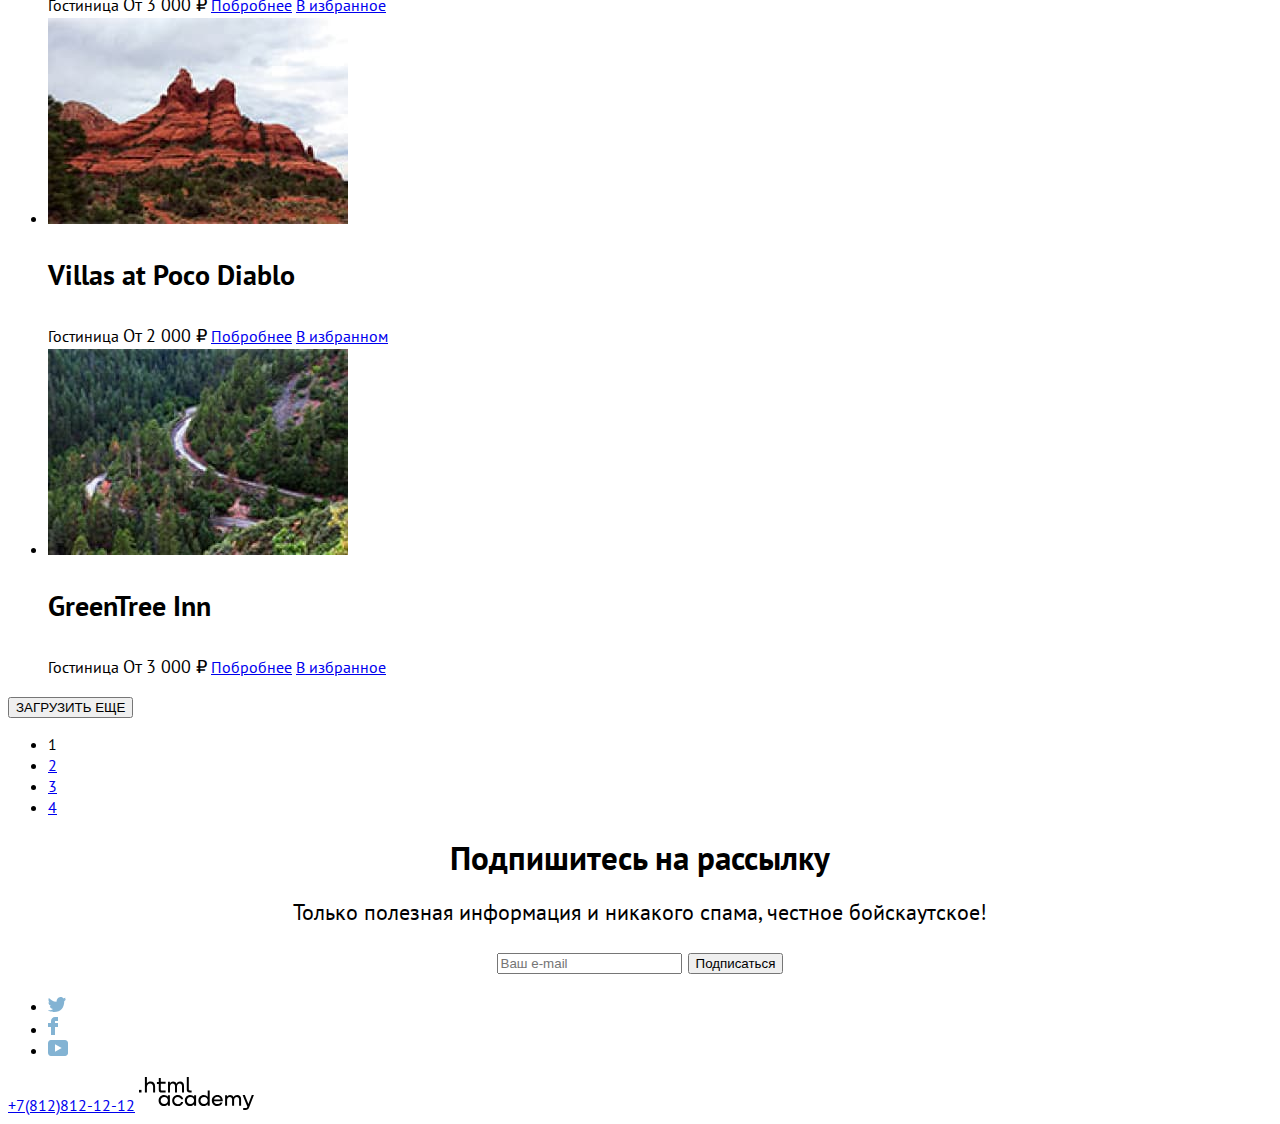
<file: 4/catalog.html>
<!DOCTYPE html>
<html lang="ru">

<head>
    <meta charset="utf-8">
    <title>HTML Academy: Седона, Гостиницы</title>
    <link rel="stylesheet" href="./styles/style.css">
  <base href="https://htmlacademy-htmlcss.github.io/1984449-sedona-33/4/">
</head>

<body>
    <header class="page-header">
        <a class="navigation-logo" href="index.html">
            <img class="logo" src="./images/logo.svg" alt="Логотип">
        </a>
        <nav class="navigation">
            <ul class="navigation-list">
                <li class="navigation-item">
                    <a class="navigation-link" href="index.html">Главная</a>
                </li>
                <li class="navigation-item">
                    <a class="navigation-link" href="#">О Седоне</a>
                </li>
                <li class="navigation-item">
                    <a class="navigation-link navugation-link-current" href="catalog.html">Гостиницы</a>
                </li>
            </ul>
            <ul class="navigation-user">
                <li class="navigation-item">
                    <a class="navigation-link" href="#">
                        <span class="visually-hidden">Поиск</span>
                    </a>
                </li>
                <li class="navigation-item">
                    <a class="navigation-link" href="#">
                        <span class="visually-hidden">Избранные</span>
                    </a>
                </li>
                <li class="navigation-item">
                    <a class="navigation-link" href="#">
                        <span class="visually-hidden">Хочу сюда!</span>
                    </a>
                </li>
            </ul>
        </nav>
    </header>
    <main class="main-inner">
        <header class="inner-header">
            <h1 class="inner-header-tittle">Гостиницы Седоны</h1>
            <ul class="breadcrumbs">
                <li class="breadcrumbs-item">
                    <a class="breadcrambs-link" href="index.html">Главная</a>
                </li>
                <li class="breadcrumbs-item">
                    <a class="breadcrumbs-link">Гостиницы></a>
                </li>
            </ul>
        </header>
        <section class="catalog-products">
            <h2 class="visually-hidden">Список с фильтрами</h2>
            <span class="catalog-list">Инфраструктура:</span>
            <p>
                <label>
          <input type="checkbox" checked>
          Басссейн
        </label>
            </p>
            <p>
                <label>
          <input type="checkbox" checked>
          Парковка
        </label>
            </p>
            <p>
                <label>
          <input type="checkbox">
          WI-FI
        </label>
            </p>
            <span>Тип жилья:</span>
            <p>
                <label>
          <input name="list" type="radio" value="hotel">
          Гостиница
        </label>
            </p>
            <p>
                <label>
          <input name="list" type="radio" value="motel">
          Мотель
        </label>
            </p>
            <p>
                <label>
          <input name="list" type="radio" value="apartaments" checked>
          Апартаменты
        </label>
            </p>
            <span>Стоимость,₽:</span>
            <button>Применить</button>
            <button>Сбросить</button>
        </section>
        <h1>Найдено страниц:38</h1>
        <select class="select-control" aria-label="Сортировка">
      <option value="popular">Сначала популярное</option>
      <option value="cheap">Сначала дешёвое</option>
      <option value="expensive">Сначала дорогое</option>
    </select>
        <a href="#" class="button button-light">
            <span class="visually-hidden">Показать крупными</span>
        </a>
        <a href="#" class="button button-light">
            <span class="visually-hidden">Показать списком</span>
        </a>
        <a href="#" class="button button-light">
            <span class="visually-hidden">Показать мелким списком</span>
        </a>
        <ul class="product-list">
            <li class="product-card">
                <a class="product-card-link" href="product.html">
                    <img class="product-card-image" src="./images/hotels/hotel-1.jpg" width="300" height="206" alt="Amara Resort & Spa">
                    <h3 class="product-card-title">Amara Resort & Spa</h3>
                </a>
                <span>Гостиница</span>
                <span class="product-card-price">От 4 000 ₽</span>
                <a class="product-card-button button" href="#">Побробнее</a>
                <a class="product-card-button button" href="#">В избранное</a>
            </li>
            <li class="product-card">
                <a class="product-card-link" href="product.html">
                    <img class="product-card-image" src="./images/hotels/hotel-2.jpg" width="300" height="206" alt="Desert Quail Inn">
                    <h3 class="product-card-title">Desert Quail Inn</h3>
                </a>
                <span>Гостиница</span>
                <span class="product-card-price">От 3 000 ₽</span>
                <a class="product-card-button button" href="#">Побробнее</a>
                <a class="product-card-button button" href="#">В избранное</a>
            </li>
            <li class="product-card">
                <a class="product-card-link" href="product.html">
                    <img class="product-card-image" src="./images/hotels/hotel-3.jpg" width="300" height="206" alt="Villas at Poco Diablo">
                    <h3 class="product-card-title">Villas at Poco Diablo</h3>
                </a>
                <span>Гостиница</span>
                <span class="product-card-price">От 2 000 ₽</span>
                <a class="product-card-button button" href="#">Побробнее</a>
                <a class="product-card-button button" href="#">В избранном</a>
            </li>
            <li class="product-card">
                <a class="product-card-link" href="product.html">
                    <img class="product-card-image" src="./images/hotels/hotel-4.jpg" width="300" height="206" alt="GreenTree Inn">
                    <h3 class="product-card-title">GreenTree Inn</h3>
                </a>
                <span>Гостиница</span>
                <span class="product-card-price">От 3 000 ₽</span>
                <a class="product-card-button button" href="#">Побробнее</a>
                <a class="product-card-button button" href="#">В избранное</a>
            </li>
        </ul>
        <button class="button pagination-show-more" type="button">ЗАГРУЗИТЬ ЕЩЕ</button>
        <ul class="pagination">
            <li class="pagination-item">
                <a class="pagination-link pagination-current">1</a>
            </li>
            <li class="pagination-item">
                <a class="pagination-link" href="#">2</a>
            </li>
            <li class="pagination-item">
                <a class="pagination-link" href="#">3</a>
            </li>
            <li class="pagination-item">
                <a class="pagination-link" href="#">4</a>

            </li>
        </ul>
        <section class="spam">
            <h2>Подпишитесь на рассылку</h2>
            <p>Только полезная информация и никакого спама, честное бойскаутское!</p>
            <p>
                <input type="text" placeholder="Ваш e-mail">
                <button class="button" type="submit">Подписаться</button>
            </p>
        </section>
    </main>
    <footer>
        <ul class="social-list">
            <li class="social-item">
                <a class="social-link" href="https://twitter.com/htmlacademy_ru">
                    <img src="./images/social-twitter.svg" width="18" height="15" alt="Твиттер">
                </a>
            </li>
            <li class="social-item">
                <a class="social-link" href="https://www.facebook.com/htmlacademy">
                    <img src="./images/social-facebook.svg" width="10" height="18" alt="Фэйсбук">
                </a>
            </li>
            <li class="social-item">
                <a class="social-link" href="https://www.youtube.com/c/HTMLAcademyRUS">
                    <img src="./images/social-youtube.svg" width="20" height="16" alt="Ютуб">
                </a>
            </li>
        </ul>
        <a href="tel:+78128121212">+7(812)812-12-12</a>
        <a class="social-link" href="https://htmlacademy.ru/"><img src="./images/logo_htmlacademy.svg" width="115" height="34" alt="Логотип академии">
        </a>
    </footer>
</body>

</html>
</file>
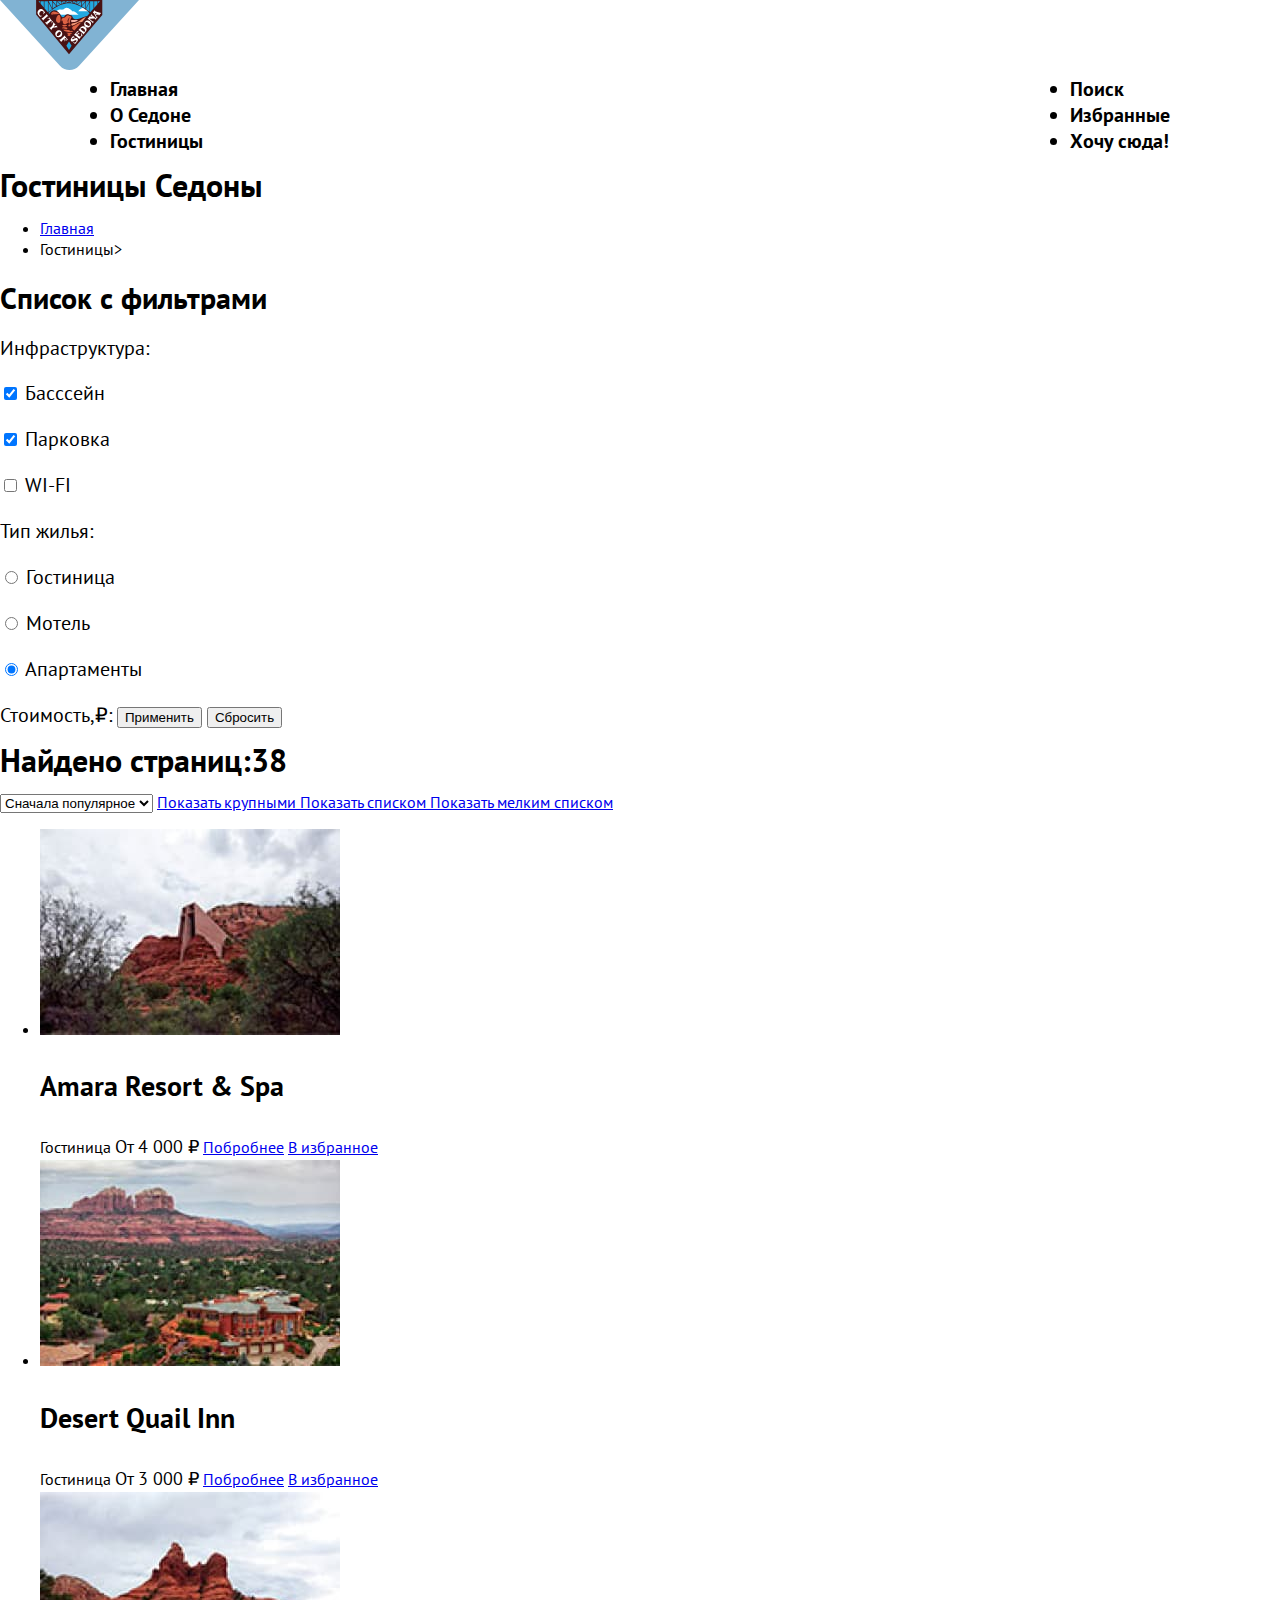
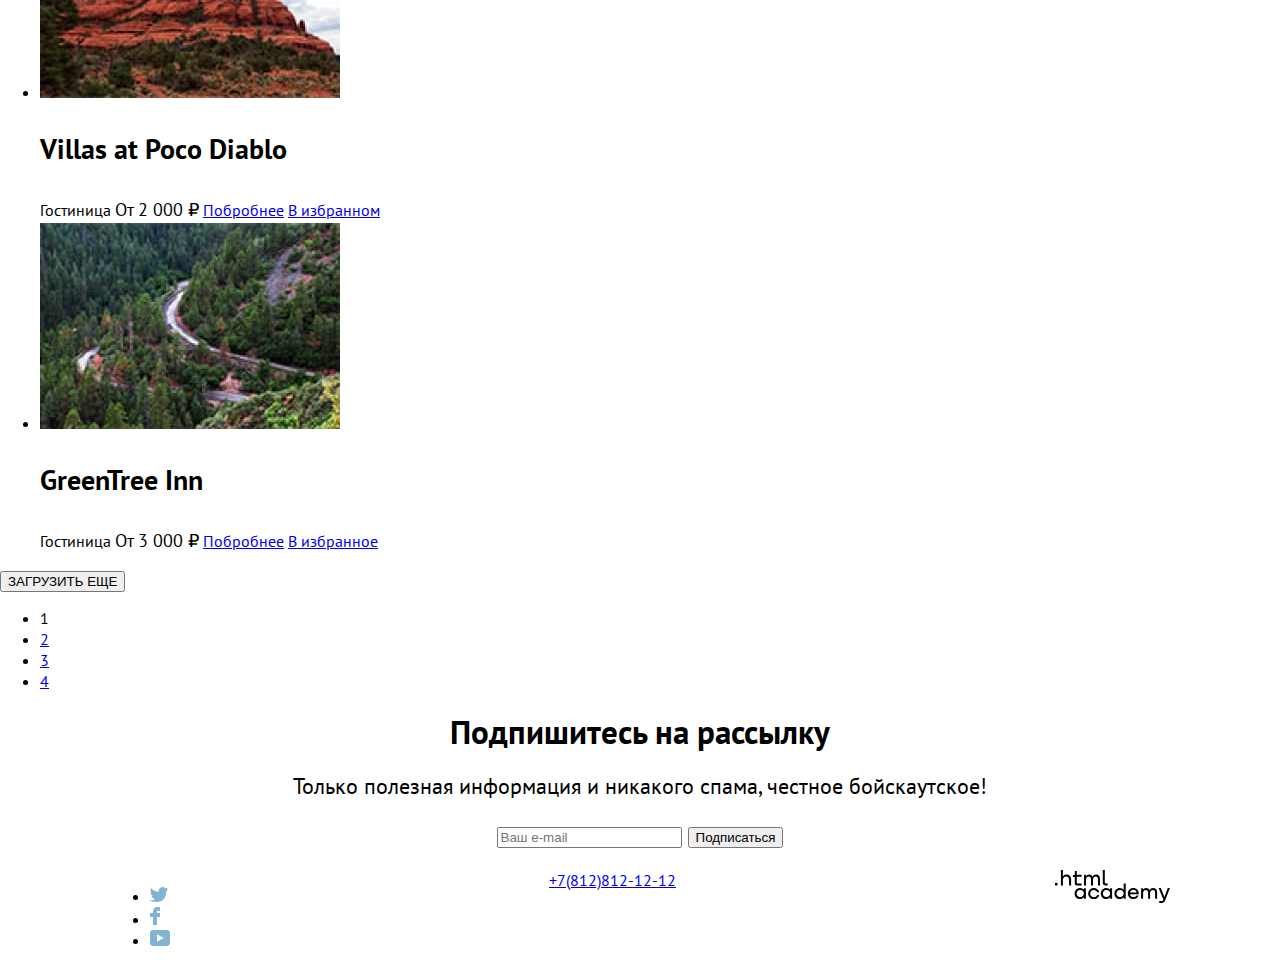
<file: 5/catalog.html>
<!DOCTYPE html>
<html lang="ru">

<head>
  <meta charset="utf-8">
  <title>HTML Academy: Седона, Гостиницы</title>
  <link rel="stylesheet" href="./styles/style.css">
  <base href="https://htmlacademy-htmlcss.github.io/1984449-sedona-33/5/">
</head>

<body>
  <header class="page-header">
    <a class="navigation-logo" href="index.html">
      <img class="logo" src="./images/logo.svg" alt="Логотип">
    </a>
    <nav class="navigation">
      <ul class="navigation-list">
        <li class="navigation-item">
          <a class="navigation-link" href="index.html">Главная</a>
        </li>
        <li class="navigation-item">
          <a class="navigation-link" href="#">О Седоне</a>
        </li>
        <li class="navigation-item">
          <a class="navigation-link navugation-link-current" href="catalog.html">Гостиницы</a>
        </li>
      </ul>
      <ul class="navigation-user">
        <li class="navigation-item">
          <a class="navigation-link" href="#">
            <span class="visually-hidden">Поиск</span>
          </a>
        </li>
        <li class="navigation-item">
          <a class="navigation-link" href="#">
            <span class="visually-hidden">Избранные</span>
          </a>
        </li>
        <li class="navigation-item">
          <a class="navigation-link" href="#">
            <span class="visually-hidden">Хочу сюда!</span>
          </a>
        </li>
      </ul>
    </nav>
  </header>
  <main class="main-inner">
    <header class="inner-header">
      <h1 class="inner-header-tittle">Гостиницы Седоны</h1>
      <ul class="breadcrumbs">
        <li class="breadcrumbs-item">
          <a class="breadcrambs-link" href="index.html">Главная</a>
        </li>
        <li class="breadcrumbs-item">
          <a class="breadcrumbs-link">Гостиницы></a>
        </li>
      </ul>
    </header>
    <section class="catalog-products">
      <h2 class="visually-hidden">Список с фильтрами</h2>
      <span class="catalog-list">Инфраструктура:</span>
      <p>
        <label>
          <input type="checkbox" checked>
          Басссейн
        </label>
      </p>
      <p>
        <label>
          <input type="checkbox" checked>
          Парковка
        </label>
      </p>
      <p>
        <label>
          <input type="checkbox">
          WI-FI
        </label>
      </p>
      <span>Тип жилья:</span>
      <p>
        <label>
          <input name="list" type="radio" value="hotel">
          Гостиница
        </label>
      </p>
      <p>
        <label>
          <input name="list" type="radio" value="motel">
          Мотель
        </label>
      </p>
      <p>
        <label>
          <input name="list" type="radio" value="apartaments" checked>
          Апартаменты
        </label>
      </p>
      <span>Стоимость,₽:</span>
      <button>Применить</button>
      <button>Сбросить</button>
    </section>
    <h1>Найдено страниц:38</h1>
    <select class="select-control" aria-label="Сортировка">
      <option value="popular">Сначала популярное</option>
      <option value="cheap">Сначала дешёвое</option>
      <option value="expensive">Сначала дорогое</option>
    </select>
    <a href="#" class="button button-light">
      <span class="visually-hidden">Показать крупными</span>
    </a>
    <a href="#" class="button button-light">
      <span class="visually-hidden">Показать списком</span>
    </a>
    <a href="#" class="button button-light">
      <span class="visually-hidden">Показать мелким списком</span>
    </a>
    <ul class="product-list">
      <li class="product-card">
        <a class="product-card-link" href="product.html">
          <img class="product-card-image" src="./images/hotels/hotel-1.jpg" width="300" height="206"
            alt="Amara Resort & Spa">
          <h3 class="product-card-title">Amara Resort & Spa</h3>
        </a>
        <span>Гостиница</span>
        <span class="product-card-price">От 4 000 ₽</span>
        <a class="product-card-button button" href="#">Побробнее</a>
        <a class="product-card-button button" href="#">В избранное</a>
      </li>
      <li class="product-card">
        <a class="product-card-link" href="product.html">
          <img class="product-card-image" src="./images/hotels/hotel-2.jpg" width="300" height="206"
            alt="Desert Quail Inn">
          <h3 class="product-card-title">Desert Quail Inn</h3>
        </a>
        <span>Гостиница</span>
        <span class="product-card-price">От 3 000 ₽</span>
        <a class="product-card-button button" href="#">Побробнее</a>
        <a class="product-card-button button" href="#">В избранное</a>
      </li>
      <li class="product-card">
        <a class="product-card-link" href="product.html">
          <img class="product-card-image" src="./images/hotels/hotel-3.jpg" width="300" height="206"
            alt="Villas at Poco Diablo">
          <h3 class="product-card-title">Villas at Poco Diablo</h3>
        </a>
        <span>Гостиница</span>
        <span class="product-card-price">От 2 000 ₽</span>
        <a class="product-card-button button" href="#">Побробнее</a>
        <a class="product-card-button button" href="#">В избранном</a>
      </li>
      <li class="product-card">
        <a class="product-card-link" href="product.html">
          <img class="product-card-image" src="./images/hotels/hotel-4.jpg" width="300" height="206"
            alt="GreenTree Inn">
          <h3 class="product-card-title">GreenTree Inn</h3>
        </a>
        <span>Гостиница</span>
        <span class="product-card-price">От 3 000 ₽</span>
        <a class="product-card-button button" href="#">Побробнее</a>
        <a class="product-card-button button" href="#">В избранное</a>
      </li>
    </ul>
    <button class="button pagination-show-more" type="button">ЗАГРУЗИТЬ ЕЩЕ</button>
    <ul class="pagination">
      <li class="pagination-item">
        <a class="pagination-link pagination-current">1</a>
      </li>
      <li class="pagination-item">
        <a class="pagination-link" href="#">2</a>
      </li>
      <li class="pagination-item">
        <a class="pagination-link" href="#">3</a>
      </li>
      <li class="pagination-item">
        <a class="pagination-link" href="#">4</a>

      </li>
    </ul>
    <section class="spam">
      <h2>Подпишитесь на рассылку</h2>
      <p>Только полезная информация и никакого спама, честное бойскаутское!</p>
      <p>
        <input type="text" placeholder="Ваш e-mail">
        <button class="button" type="submit">Подписаться</button>
      </p>
    </section>
  </main>
  <footer>
    <ul class="social-list">
      <li class="social-item">
        <a class="social-link" href="https://twitter.com/htmlacademy_ru">
          <img src="./images/social-twitter.svg" width="18" height="15" alt="Твиттер">
        </a>
      </li>
      <li class="social-item">
        <a class="social-link" href="https://www.facebook.com/htmlacademy">
          <img src="./images/social-facebook.svg" width="10" height="18" alt="Фэйсбук">
        </a>
      </li>
      <li class="social-item">
        <a class="social-link" href="https://www.youtube.com/c/HTMLAcademyRUS">
          <img src="./images/social-youtube.svg" width="20" height="16" alt="Ютуб">
        </a>
      </li>
    </ul>
    <a href="tel:+78128121212">+7(812)812-12-12</a>
    <a class="social-link" href="https://htmlacademy.ru/"><img src="./images/logo_htmlacademy.svg" width="115"
        height="34" alt="Логотип академии">
    </a>
  </footer>
</body>

</html>
</file>
<file: styles/style.css>
@font-face {
  font-family: "PT Sans";
  font-style: normal;
  font-weight: 700;
  src: url("../fonts/ptsans-700.woff2") format("woff2");
  font-display: swap;
}

@font-face {
  font-family: "PT Sans";
  font-style: normal;
  font-weight: 400;
  src: url("../fonts/ptsans-400.woff2") format("woff2");
  font-display: swap;
}

html {
  height: 100%;
}

body {
  margin: 0;
  display: flex;
  flex-direction: column;
  min-height: 100%;
  font-family: "PT Sans", sans-serif;
  font-weight: 400;
  line-height: 21px;
  color: black;
  background-color: white;
}

.page-header {
  font-weight: 700;
  font-size: 20px;
  line-height: 26px;
  background-color: white;
  color: black;
}

.navigation {
  display: flex;
  width: 1060px;
  margin: 0 auto;
}

.navigation-list {
  margin: 0;
  padding: 0;
  width: 445px;
}

.navigation-user {
  margin: 0;
  max-width: 300px;
  margin-left: auto;
}

.navigation-link {
  line-height: 26px;
  text-decoration: none;
  text-align: center;
  color: inherit;
}

.main-container {
  flex-grow: 1;
}

.main-index {
  background-image: url("../images/index-background.jpg");
  background-color: white;
  color: black;
  background-repeat: no-repeat;
  background-size: 100% auto;
}

.page-container {
  width: 1200px;
  margin: 0 auto;
}

.main-logo {
  text-align: center;
}

.welcome {
  margin-bottom: 11px;
}

.gorgeous {
  margin-bottom: 53.32px;
}

.discription {
  margin-bottom: 146.03px;
}

.information {
  text-align: center;
  font-size: 18px;
  line-height: 21px;
}

.information-title {
  font-size: 30px;
  line-height: 36px;
  text-transform: uppercase;
}

.advantages h3 {
  text-transform: uppercase;
  font-style: normal;
  font-size: 24px;
  line-height: 28px;
  margin: 0;
  padding: 0;
  display: flex;
  flex-direction: column;
}

.advantages>div {
  display: flex;
  flex-direction: row;
}

.product-card-link {
  font-size: 24px;
  line-height: 31px;
  color: inherit;
  text-decoration: none;
}

.spam {
  text-align: center;
  font-size: 22px;
  line-height: 26px;
}

.catalog-products {
  font-size: 20px;
  line-height: 25.88px;
}

.product-card-price {
  font-weight: 400;
  font-size: 18px;
  line-height: 23.29px;
}

footer {
  display: flex;
  flex-direction: row;
  margin: 0 auto;
  width: 1060px;
  justify-content: space-between;
}
</file>
<file: 4/styles/style.css>
@font-face {
    font-family: "PT Sans";
    font-style: normal;
    font-weight: 700;
    src: url("../fonts/ptsans-700.woff2") format("woff2");
    font-display: swap;
}

@font-face {
    font-family: "PT Sans";
    font-style: normal;
    font-weight: 400;
    src: url("../fonts/ptsans-400.woff2") format("woff2");
    font-display: swap;
}

body {
    font-family: "PT Sans", sans-serif;
    font-weight: 400;
    line-height: 21px;
    color: black;
    background-color: white;
}

.page-header {
    font-weight: 700;
    font-size: 20px;
    line-height: 26px;
    background-color: white;
    color: black;
}

.navigation-link {
    line-height: 26px;
    text-decoration: none;
    text-align: center;
    color: inherit;
}

.main-index {
    background-image: url("../images/index-background.jpg");
    background-color: white;
    color: black;
    background-repeat: no-repeat;
    background-size: 100% auto;
}

.main-logo {
    text-align: center;
}

.welcome {
    margin-bottom: 11px;
}

.gorgeous {
    margin-bottom: 53.32px;
}

.discription {
    margin-bottom: 146.03px;
}

.information {
    text-align: center;
    font-size: 18px;
    line-height: 21px;
}

.information-title {
    font-size: 30px;
    line-height: 36px;
    text-transform: uppercase;
}

.advantages h3 {
    text-transform: uppercase;
    font-style: normal;
    font-size: 24px;
    line-height: 28px;
}

.product-card-link {
    font-size: 24px;
    line-height: 31px;
    color: inherit;
    text-decoration: none;
}

.spam {
    text-align: center;
    font-size: 22px;
    line-height: 26px;
}

.catalog-products {
    font-size: 20px;
    line-height: 25.88px;
}

.product-card-price {
    font-weight: 400;
    font-size: 18px;
    line-height: 23.29px;
}
</file>
<file: 5/styles/style.css>
@font-face {
    font-family: "PT Sans";
    font-style: normal;
    font-weight: 700;
    src: url("../fonts/ptsans-700.woff2") format("woff2");
    font-display: swap;
}

@font-face {
    font-family: "PT Sans";
    font-style: normal;
    font-weight: 400;
    src: url("../fonts/ptsans-400.woff2") format("woff2");
    font-display: swap;
}

html {
    height: 100%;
}

body {
    margin: 0;
    display: flex;
    flex-direction: column;
    min-height: 100%;
    font-family: "PT Sans", sans-serif;
    font-weight: 400;
    line-height: 21px;
    color: black;
    background-color: white;
}

.page-header {
    font-weight: 700;
    font-size: 20px;
    line-height: 26px;
    background-color: white;
    color: black;
}

.navigation {
    display: flex;
    width: 1060px;
    margin: 0 auto;
}

.navigation-list {
    margin: 0;
    padding: 0;
    width: 445px;
}

.navigation-user {
    margin: 0;
    max-width: 300px;
    margin-left: auto;
}

.navigation-link {
    line-height: 26px;
    text-decoration: none;
    text-align: center;
    color: inherit;
}

.main-container {
    flex-grow: 1;
}

.main-index {
    background-image: url("../images/index-background.jpg");
    background-color: white;
    color: black;
    background-repeat: no-repeat;
    background-size: 100% auto;
}

.page-container {
    width: 1200px;
    margin: 0 auto;
}

.main-logo {
    text-align: center;
}

.welcome {
    margin-bottom: 11px;
}

.gorgeous {
    margin-bottom: 53.32px;
}

.discription {
    margin-bottom: 146.03px;
}

.information {
    text-align: center;
    font-size: 18px;
    line-height: 21px;
}

.information-title {
    font-size: 30px;
    line-height: 36px;
    text-transform: uppercase;
}

.advantages h3 {
    text-transform: uppercase;
    font-style: normal;
    font-size: 24px;
    line-height: 28px;
    margin: 0;
    padding: 0;
    display: flex;
    flex-direction: column;
}

.advantages>div {
    display: flex;
    flex-direction: row;
}

.product-card-link {
    font-size: 24px;
    line-height: 31px;
    color: inherit;
    text-decoration: none;
}

.spam {
    text-align: center;
    font-size: 22px;
    line-height: 26px;
}

.catalog-products {
    font-size: 20px;
    line-height: 25.88px;
}

.product-card-price {
    font-weight: 400;
    font-size: 18px;
    line-height: 23.29px;
}

footer {
    display: flex;
    flex-direction: row;
    margin: 0 auto;
    width: 1060px;
    justify-content: space-between;
}
</file>
